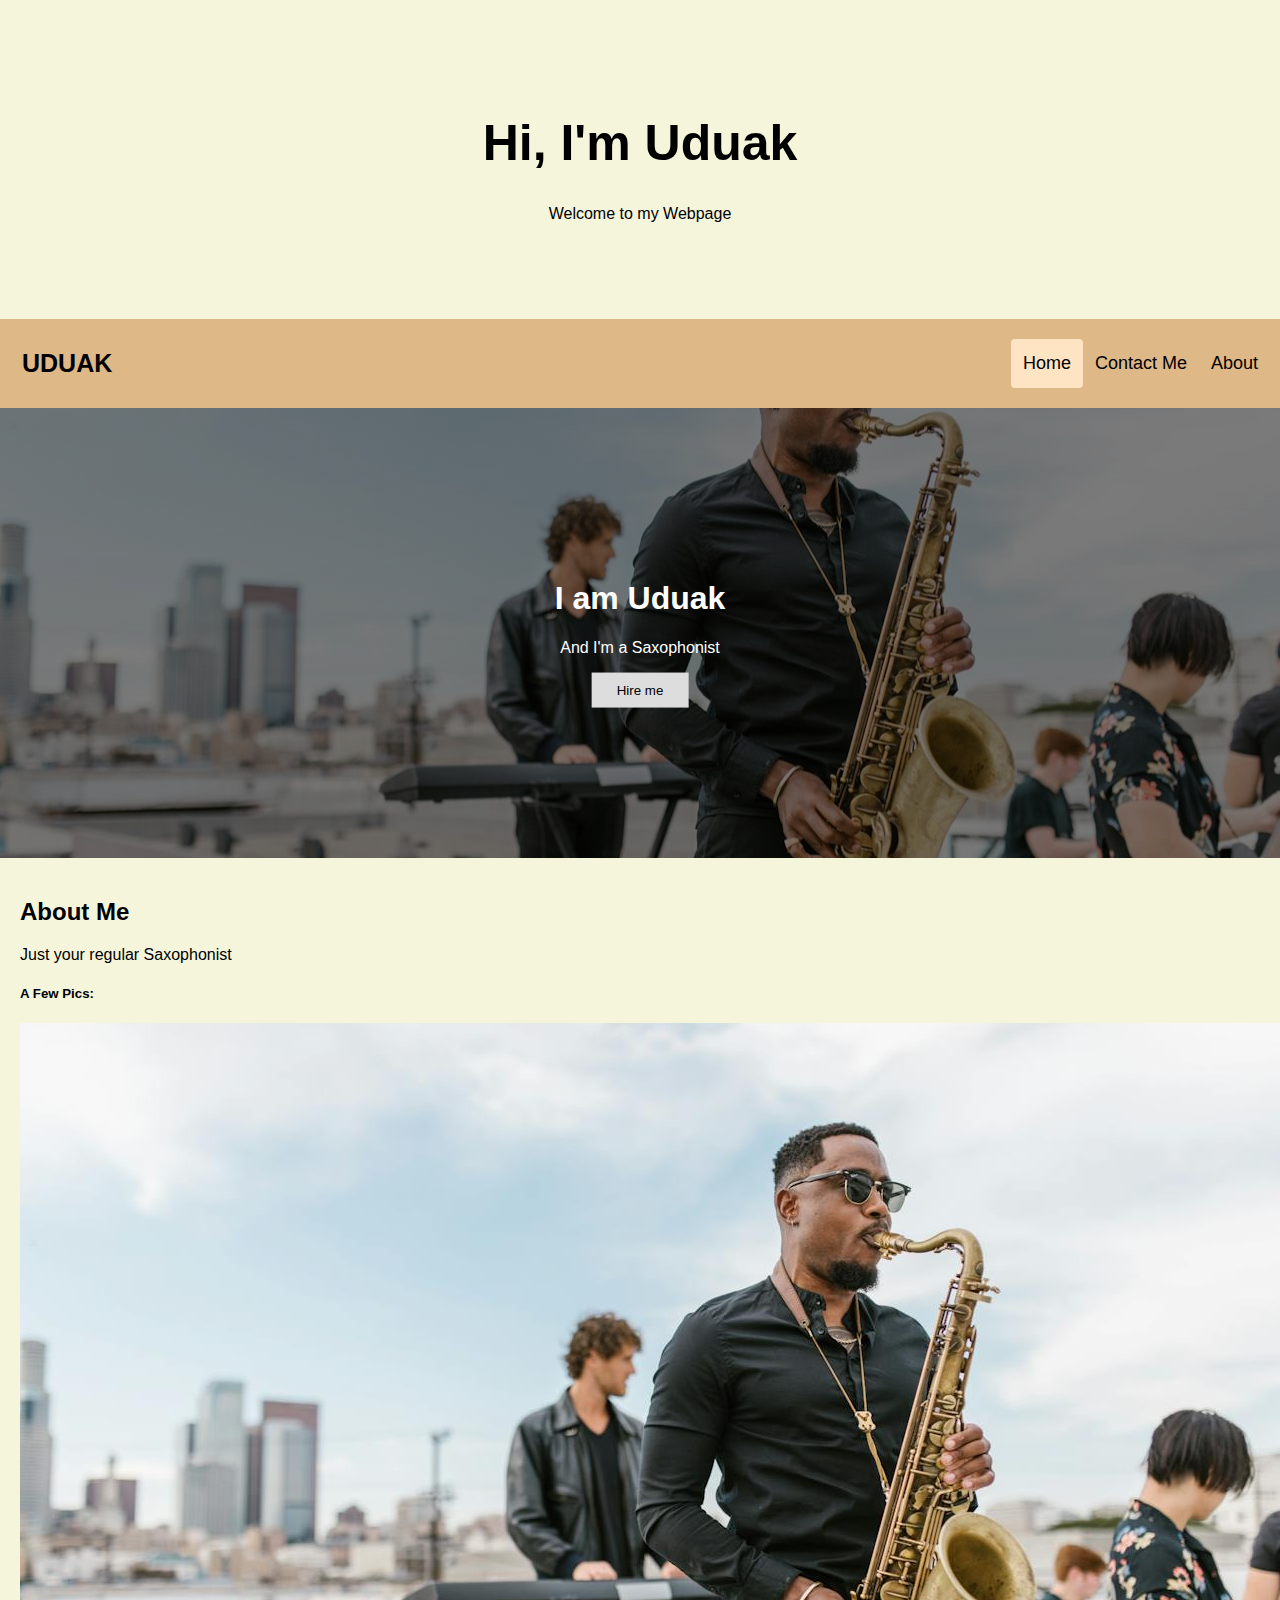
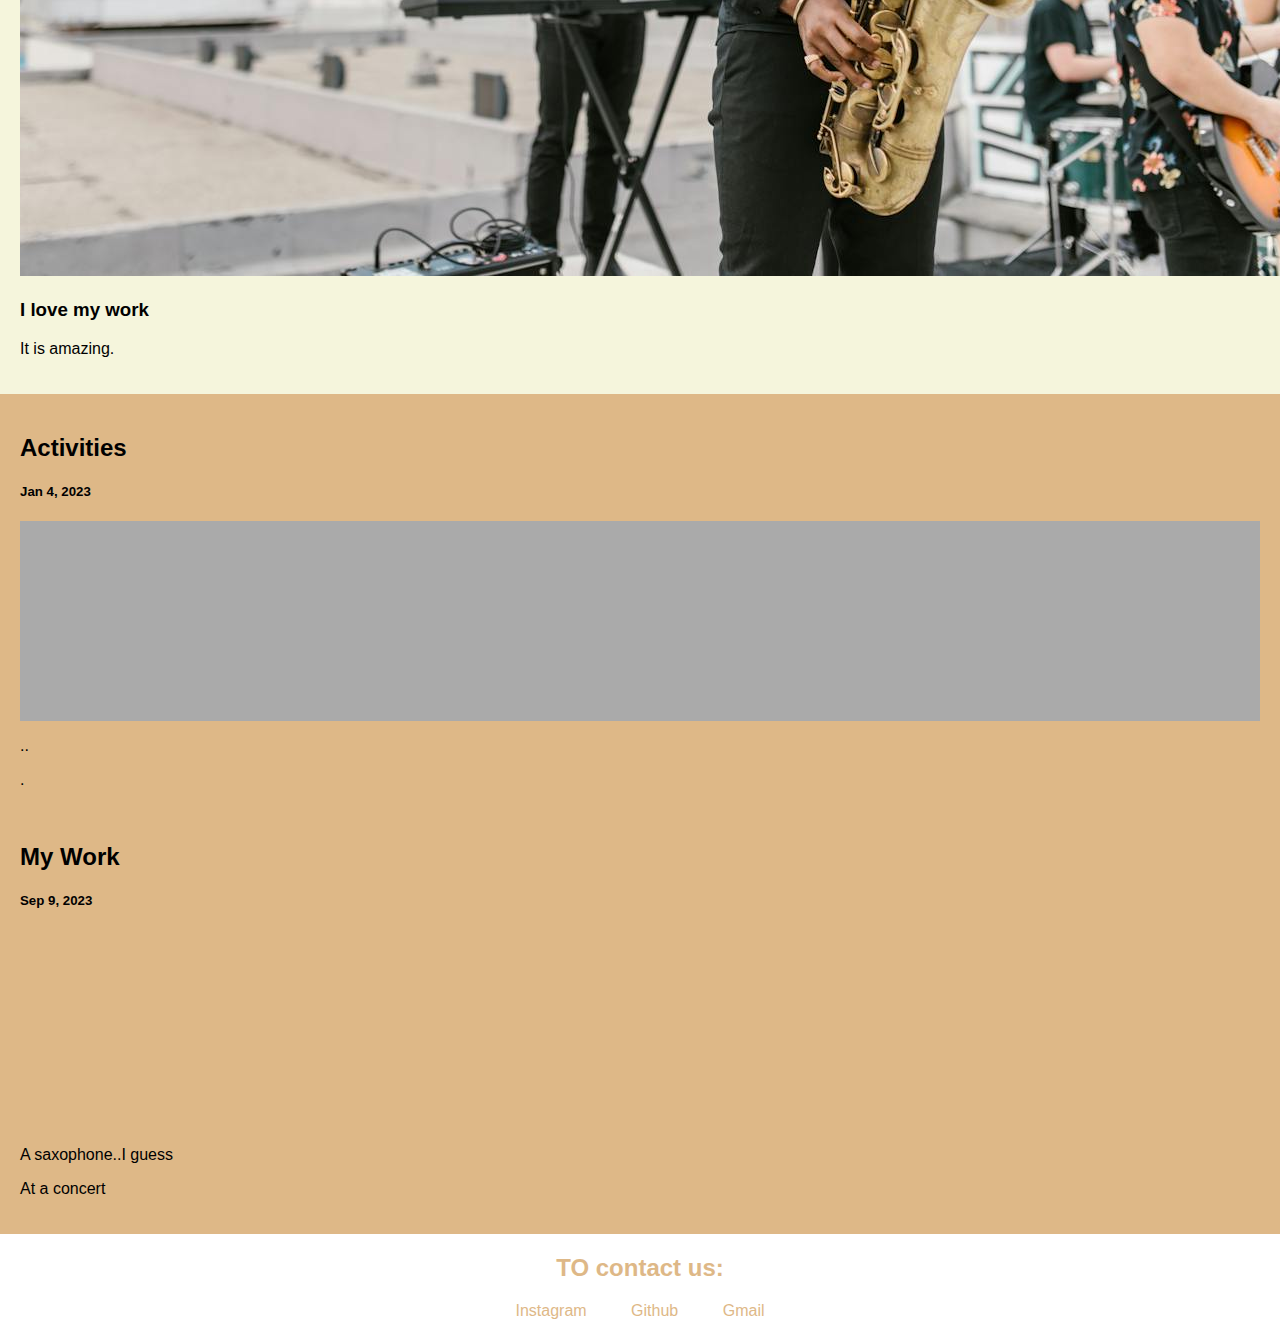
<file: Portfolio_Exam(W0480386)/index.html>
<!--Name:Uduakobong Odudu Okon
Student ID : W0480386
Assignment title: Creating a Simple PortFoilo Webpage-->






<!DOCTYPE html>
<html lang="en">
<head>
    <meta charset="UTF-8">
    <meta name="viewport" content="width=device-width, initial-scale=1.0">
    <title>My Page</title>
    <link rel="stylesheet" href="style.css">
</head>
<body>
    <!--This is my header-->
    <div class="header">
        <h1>Hi, I'm Uduak</h1>
        <p>Welcome to my Webpage</p>
    </div>

    <div class="nav">
        <a href="#default" class="logo">UDUAK</a>
        <div class="header-right">
          <a class="active" href="#home">Home</a>
          <a href="#contact">Contact Me</a>
          <a href="#about">About</a>
        </div>
      </div>

      <div class="hero-image">
        <div class="hero-text">
          <h1>I am Uduak</h1>
          <p>And I'm a Saxophonist</p>
          <button>Hire me</button>
        </div>
      </div>
      
      <div class="row">
        <div class="side">
          <h2>About Me</h2>
          <p>Just your regular Saxophonist</p>
          <h5>A Few Pics:</h5>
          <div class="img" style="height:auto;"><img src="pexels-rdne-stock-project-7502114.jpg" alt=""></div>
          <p></p>
          <h3>I love my work</h3>
          <p>It is amazing.</p>
          
        </div>
        <div class="main">
          <h2>Activities</h2>
          <h5> Jan 4, 2023</h5>
          <div class="fakeimg" style="height:200px;"></div>
          <p>..</p>
          <p> .</p>
          <br>
          <h2>My Work</h2>
          <h5> Sep 9, 2023</h5>
          <div class="img" style="height:200px;"></div>
          <p>A saxophone..I guess</p>
          <p>At a concert</p>
        </div>
      </div>

      <div class="footer">
        <h2>TO contact us:</h2>
        <a href="#">Instagram</a>
        <a href="https://github.com/Ud-Repo/w0480386-WEBD">Github</a>
        <a href="#">Gmail</a>
      </div>
</body>
</html>
</file>
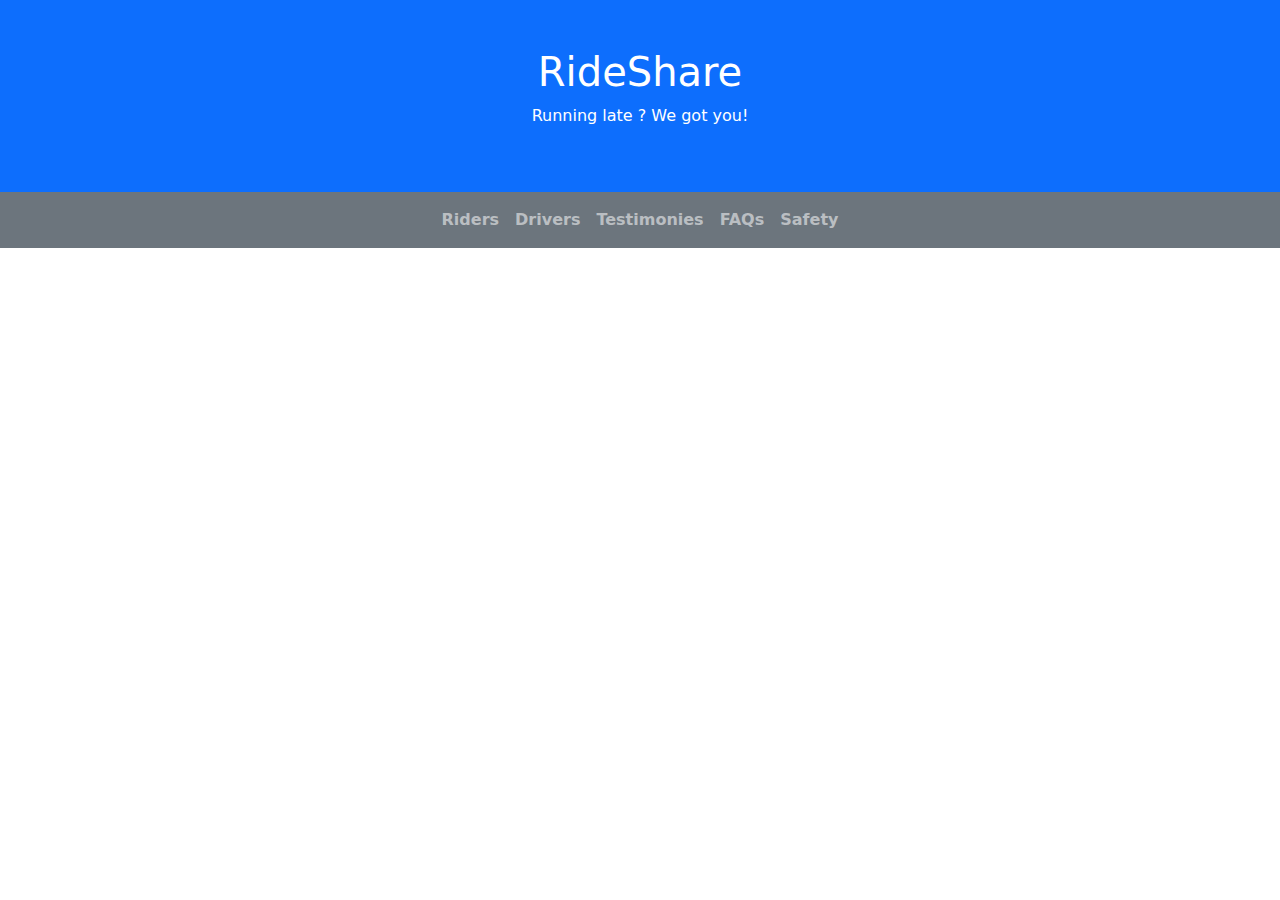
<file: Rideshare.html>
<!DOCTYPE html>
<html lang="en">

<head>
    <title>RideShare</title>
    <meta charset="utf-8">
    <meta name="viewport" content="width=device-width, initial-scale=1">
    <link href="https://cdn.jsdelivr.net/npm/bootstrap@5.3.2/dist/css/bootstrap.min.css" rel="stylesheet">
    <script src="https://cdn.jsdelivr.net/npm/bootstrap@5.3.2/dist/js/bootstrap.bundle.min.js"></script>
    <style>
        .fakeimg {
            height: 200px;
            background: #aaa;
        }
    </style>
</head>

<body>
<header>
    <!--<div class="container-fluid  bg-primary text-white text-center">
        <div class="p-5 bg-primary text-white text-start">
            <p class="text-end fw-bold">Powered by Strait Area Campus</p>
            <h1 class="fst-italic fw-bold">RideShare by NSCC</h1>
        </div>
    </div>-->
    <div class="container-fluid p-5 bg-primary text-white text-center">
        <h1>RideShare</h1>
        <p class= "justify-content-end">Running late ? We got you!</p> 
      </div>    
</header>
    <nav class="navbar navbar-expand-sm bg-secondary navbar-dark ">
        <div class="container-fluid justify-content-center ">
            <ul class="navbar-nav fw-bold ">
                <li class="nav-item">
                    <a class="nav-link " href="#">Riders</a>
                </li>
                <li class="nav-item">
                    <a class="nav-link" href="#">Drivers</a>
                </li>
                <li class="nav-item">
                    <a class="nav-link" href="#">Testimonies</a>
                </li>
                <li class="nav-item">
                    <a class="nav-link" href="#">FAQs</a>
                <li class="nav-item">
                    <a class="nav-link" href="#">Safety</a>
                </li>
                </li>
            </ul>
        </div>
    </nav>
</file>
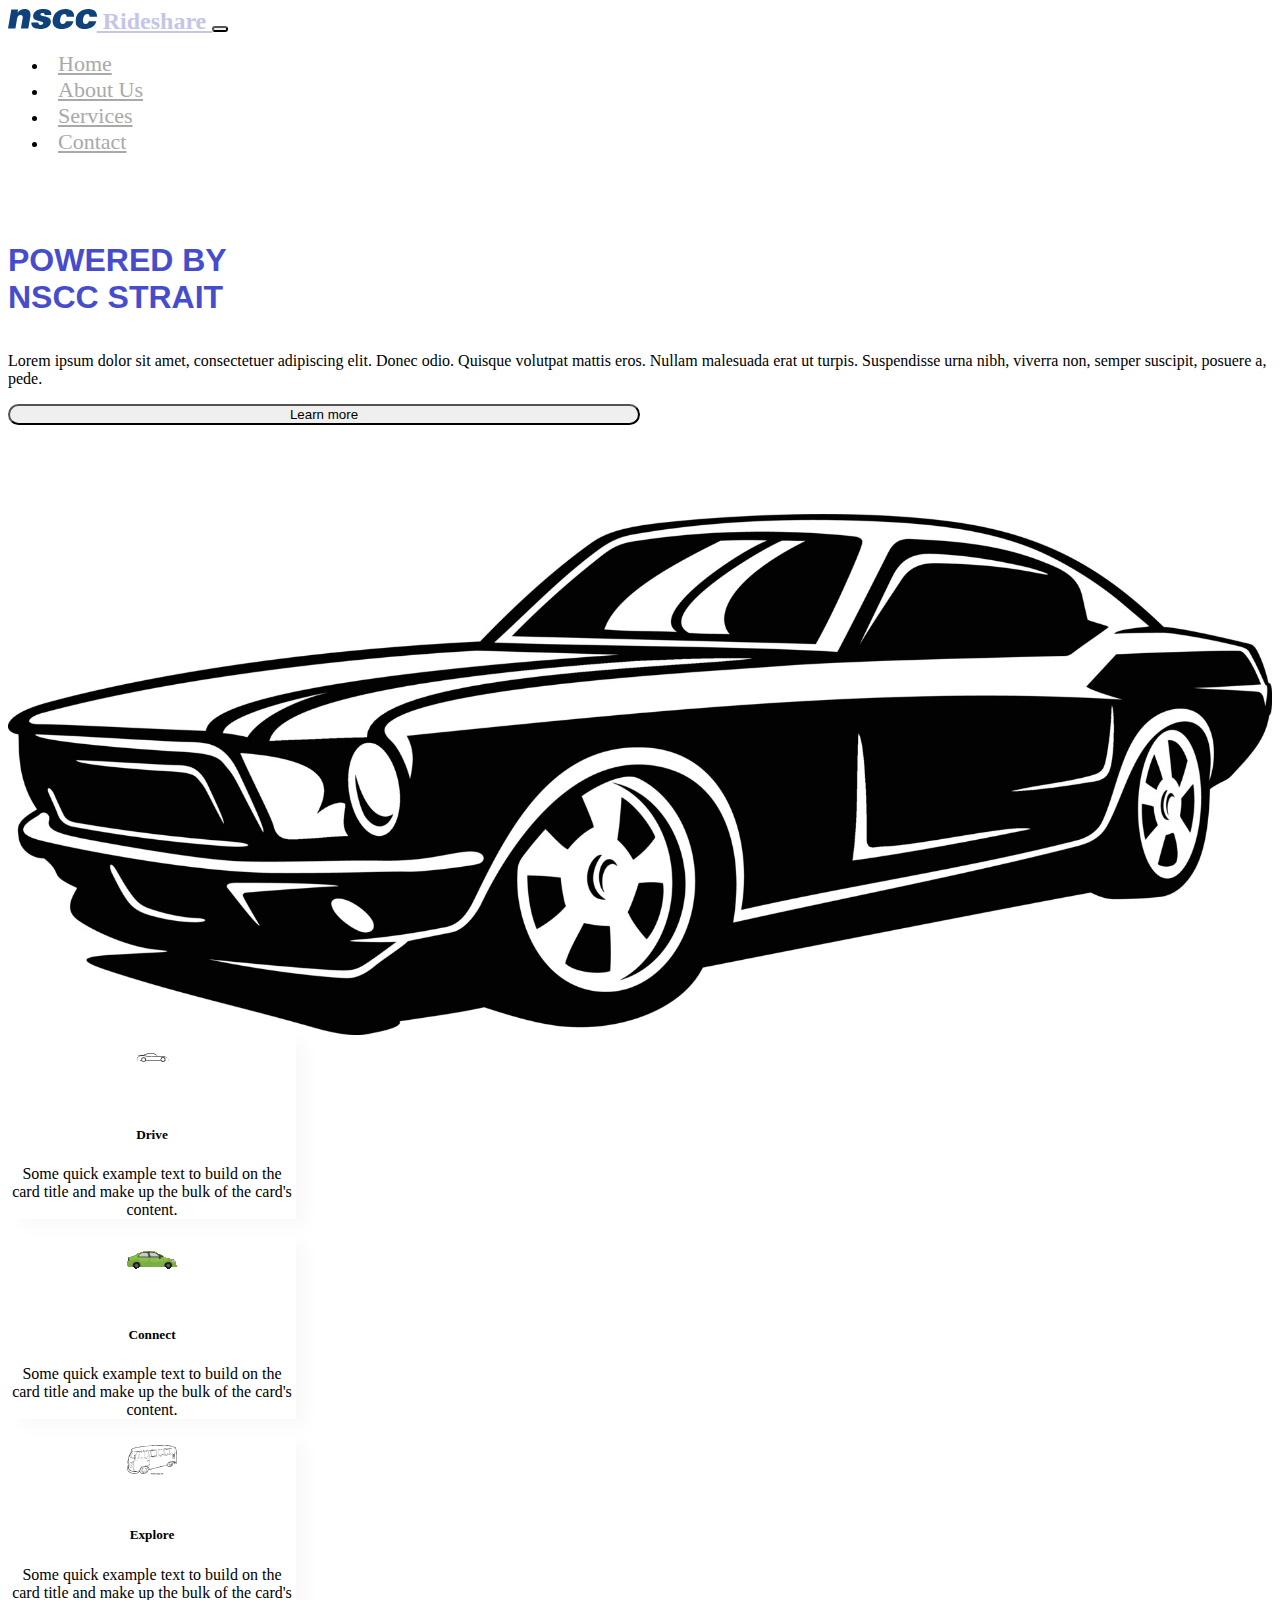
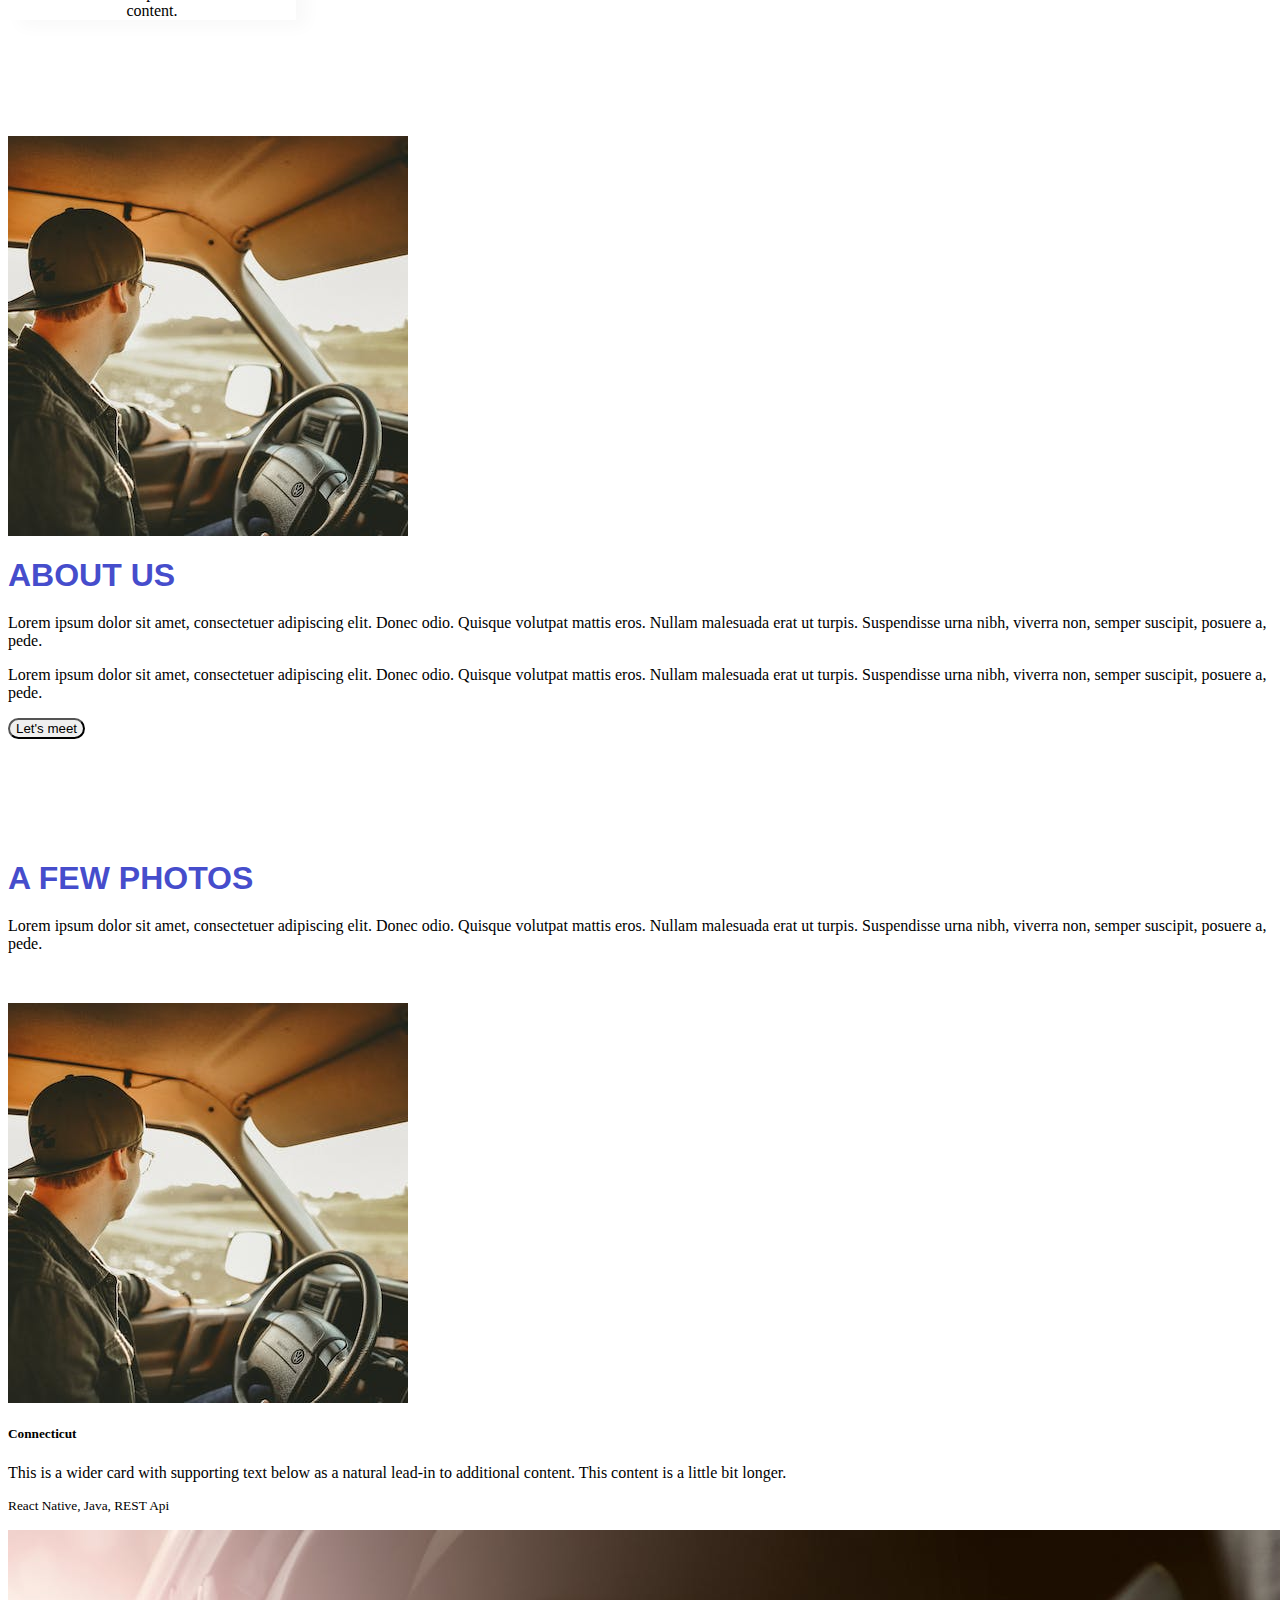
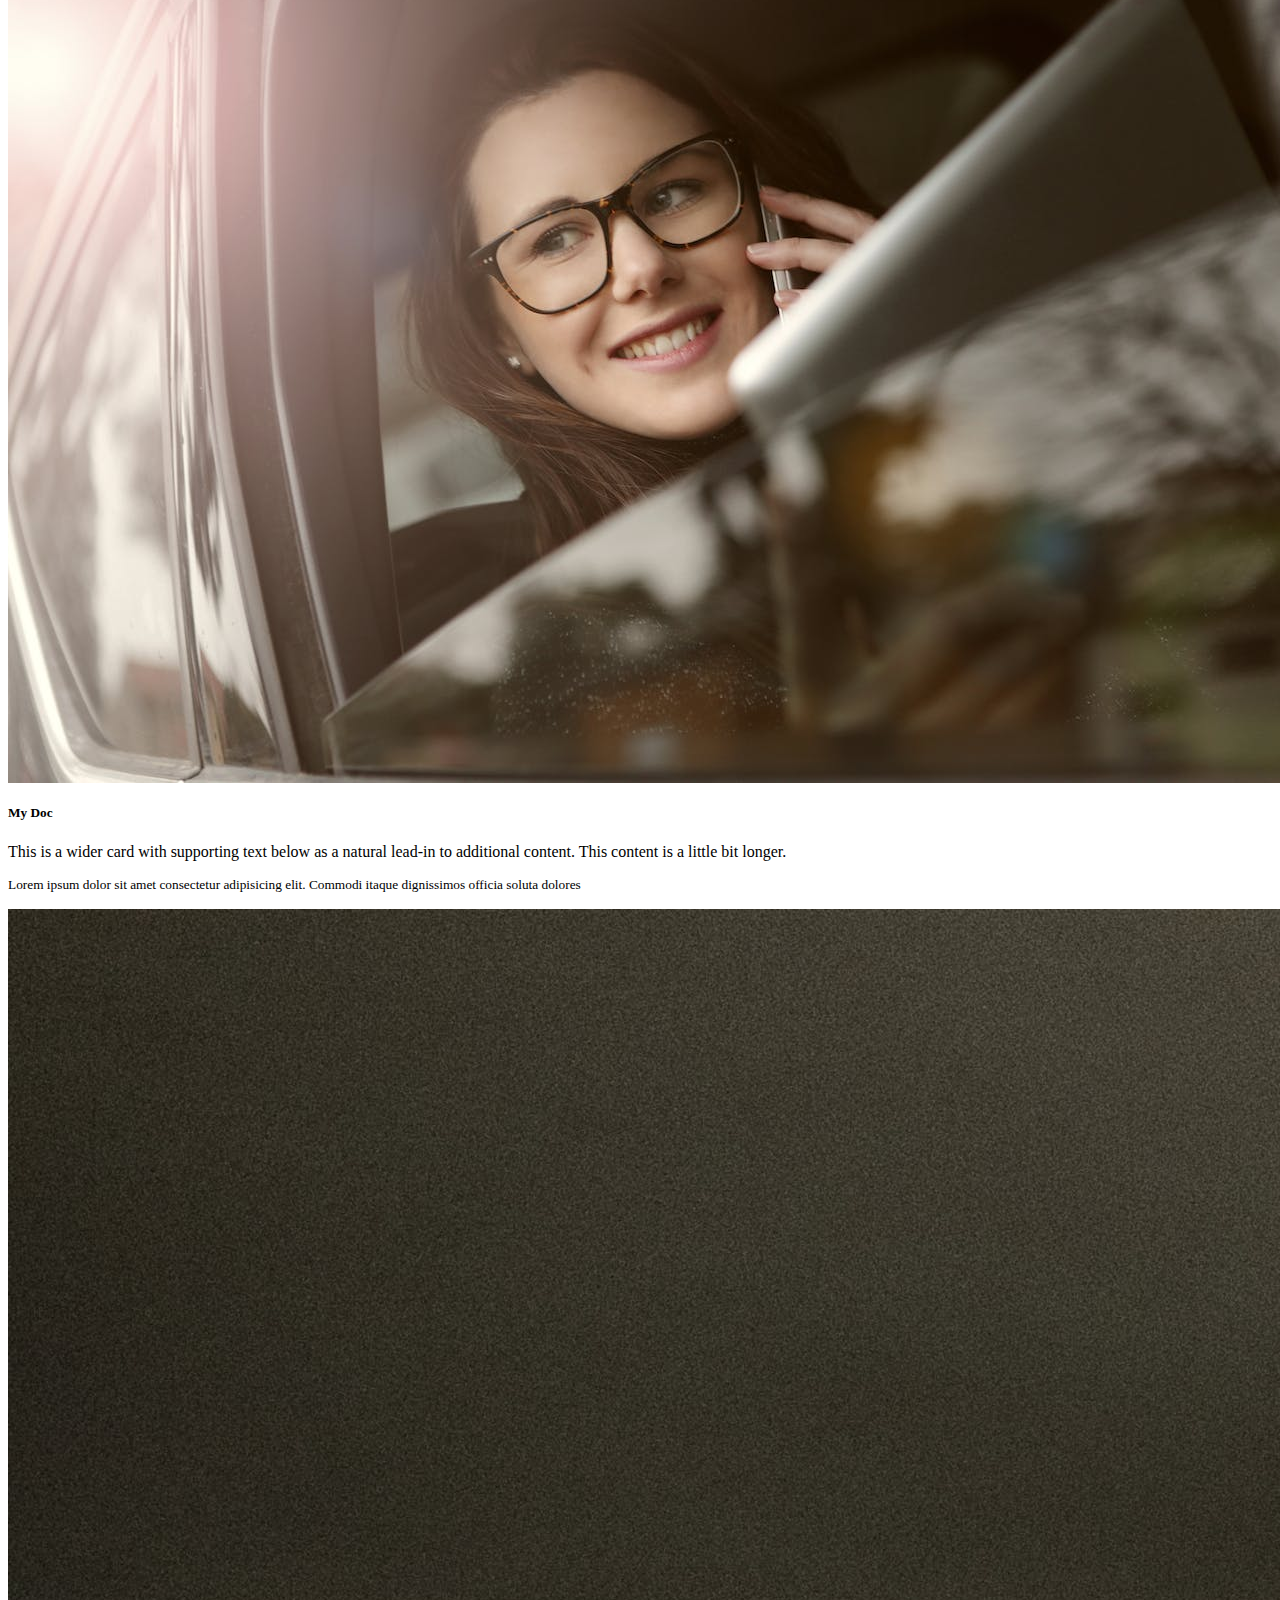
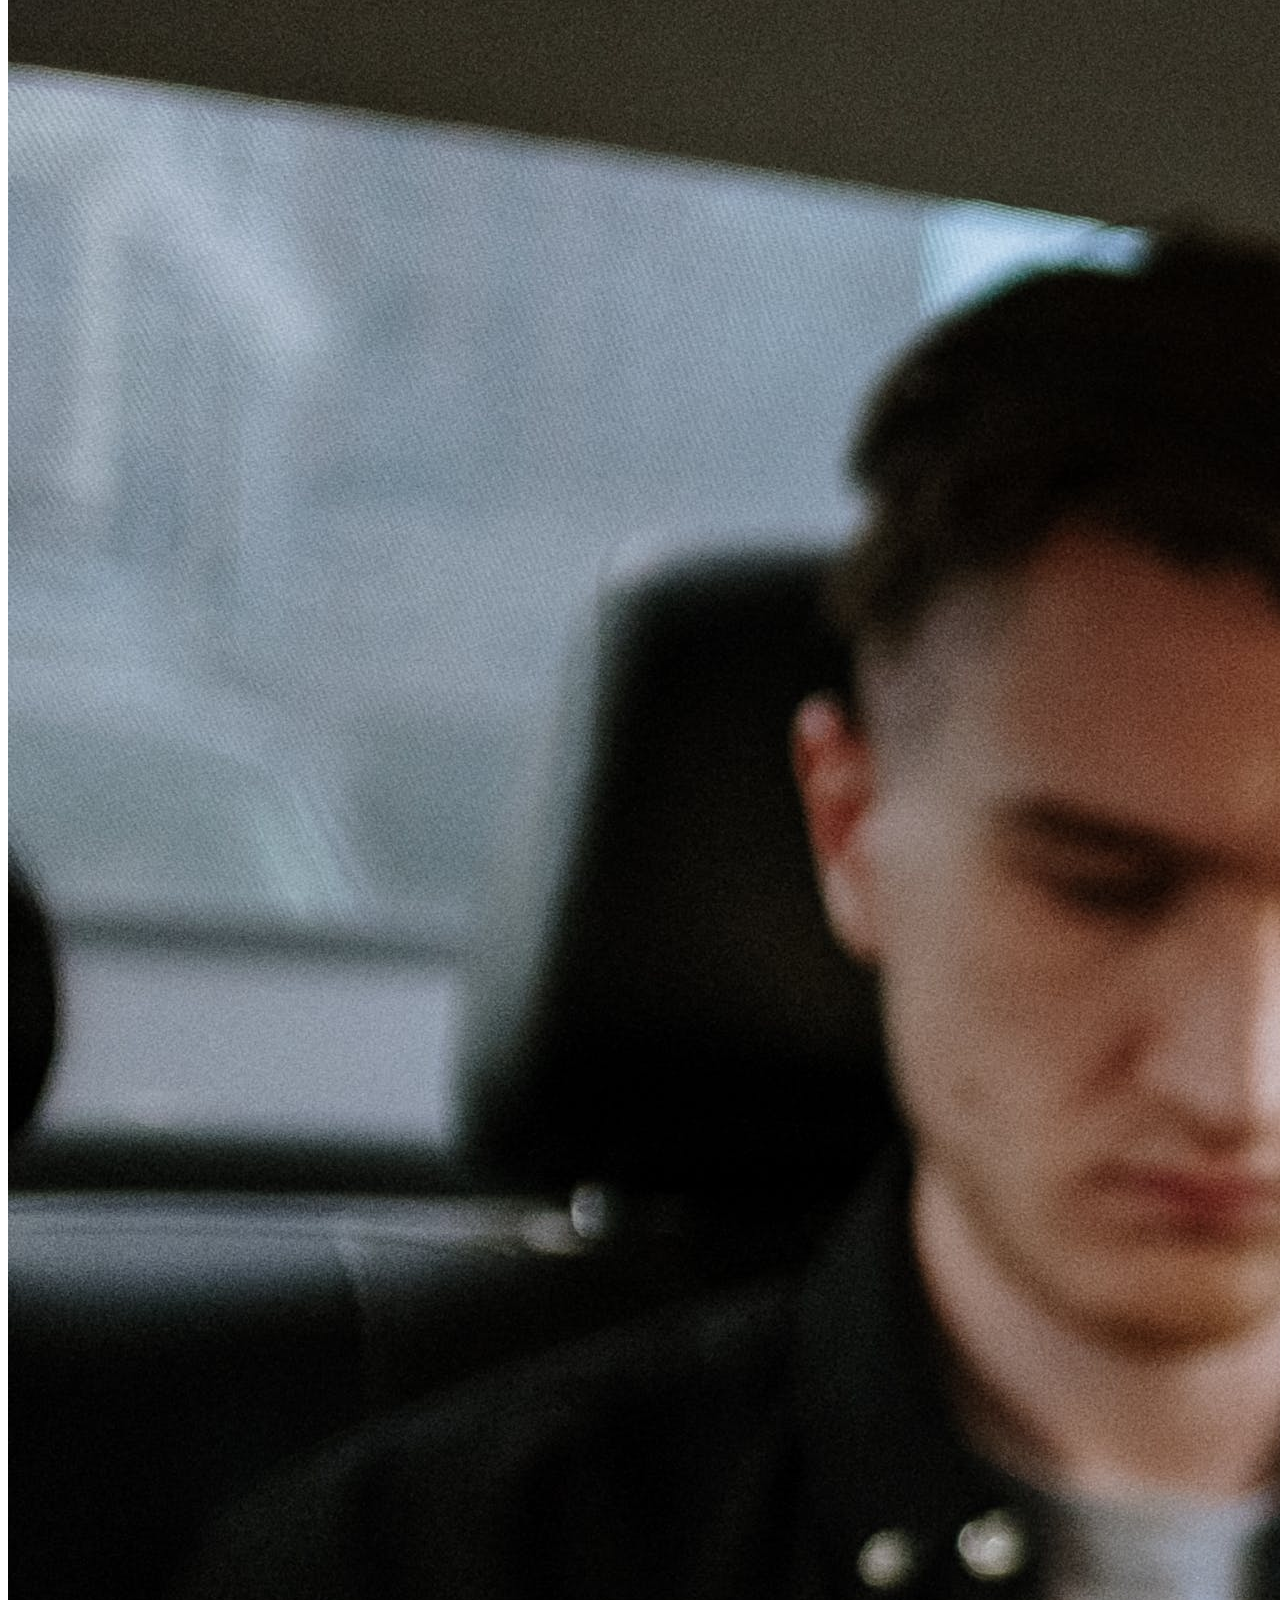
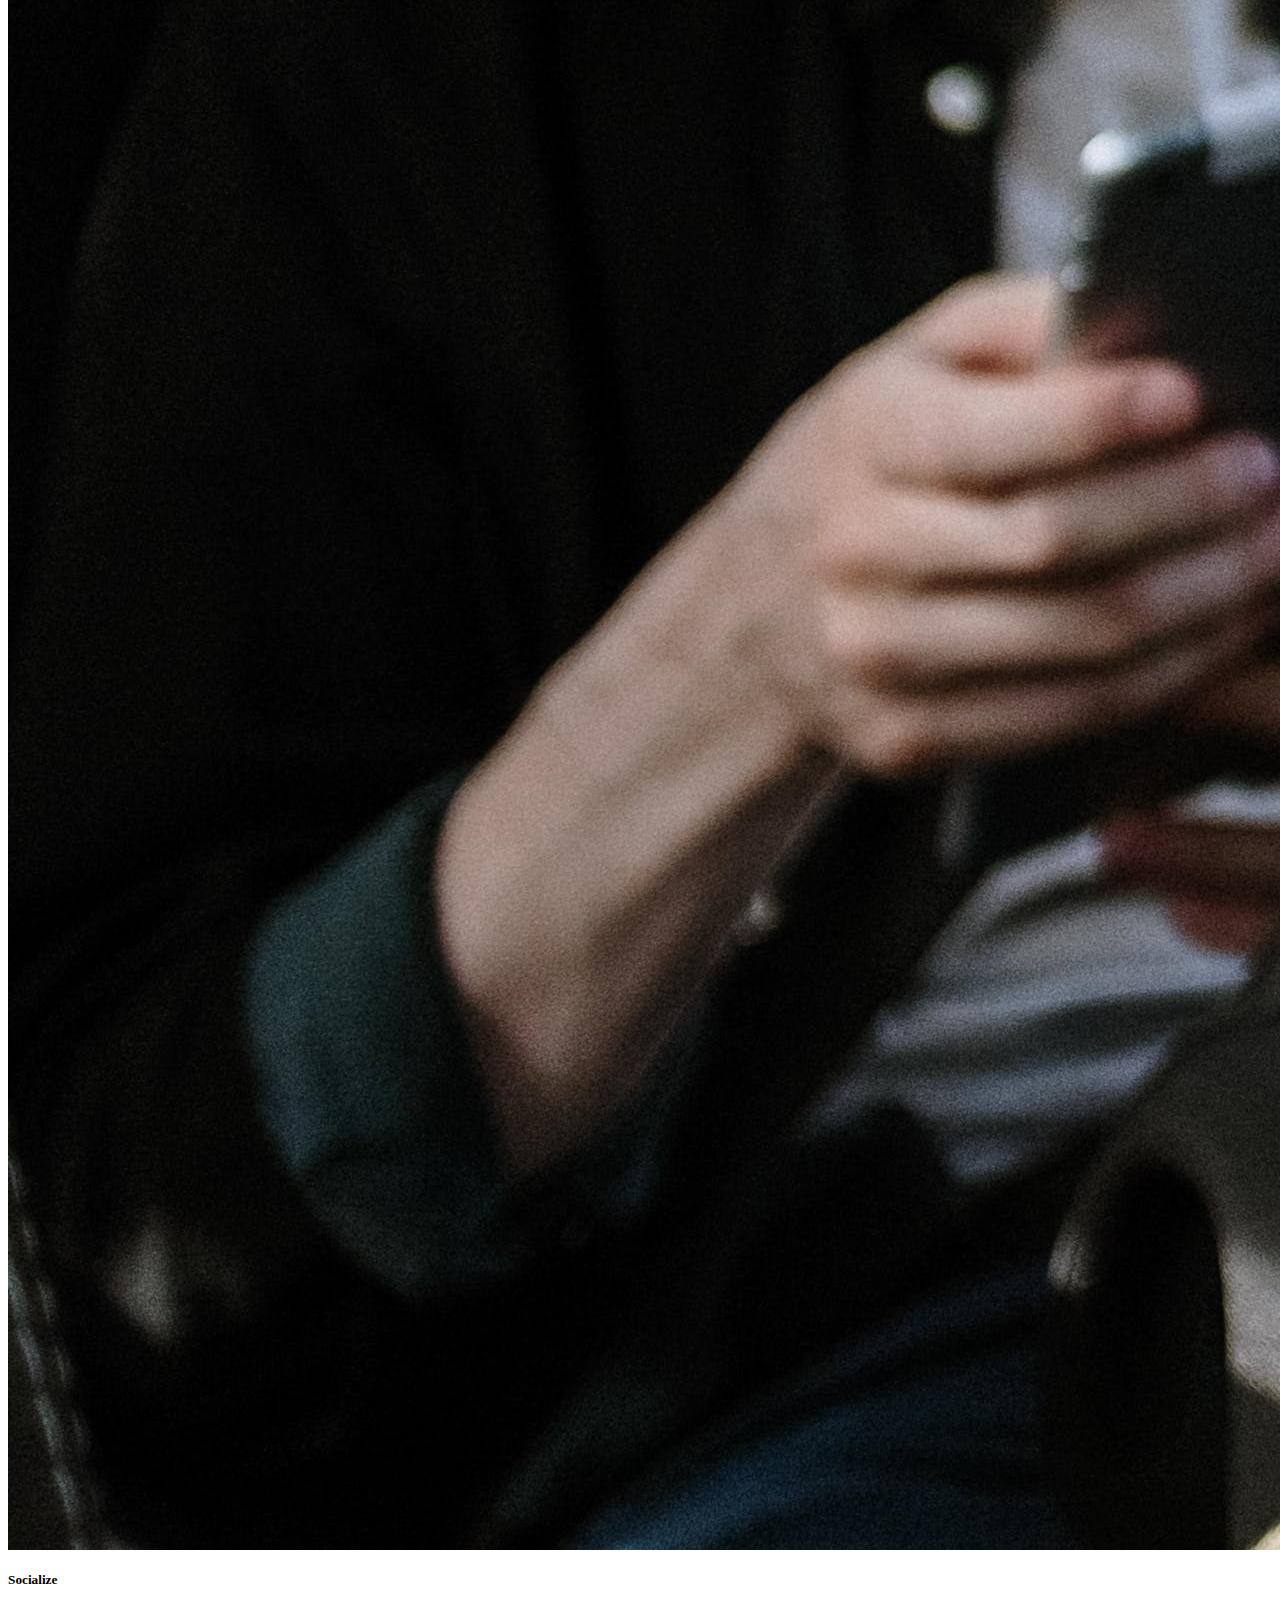
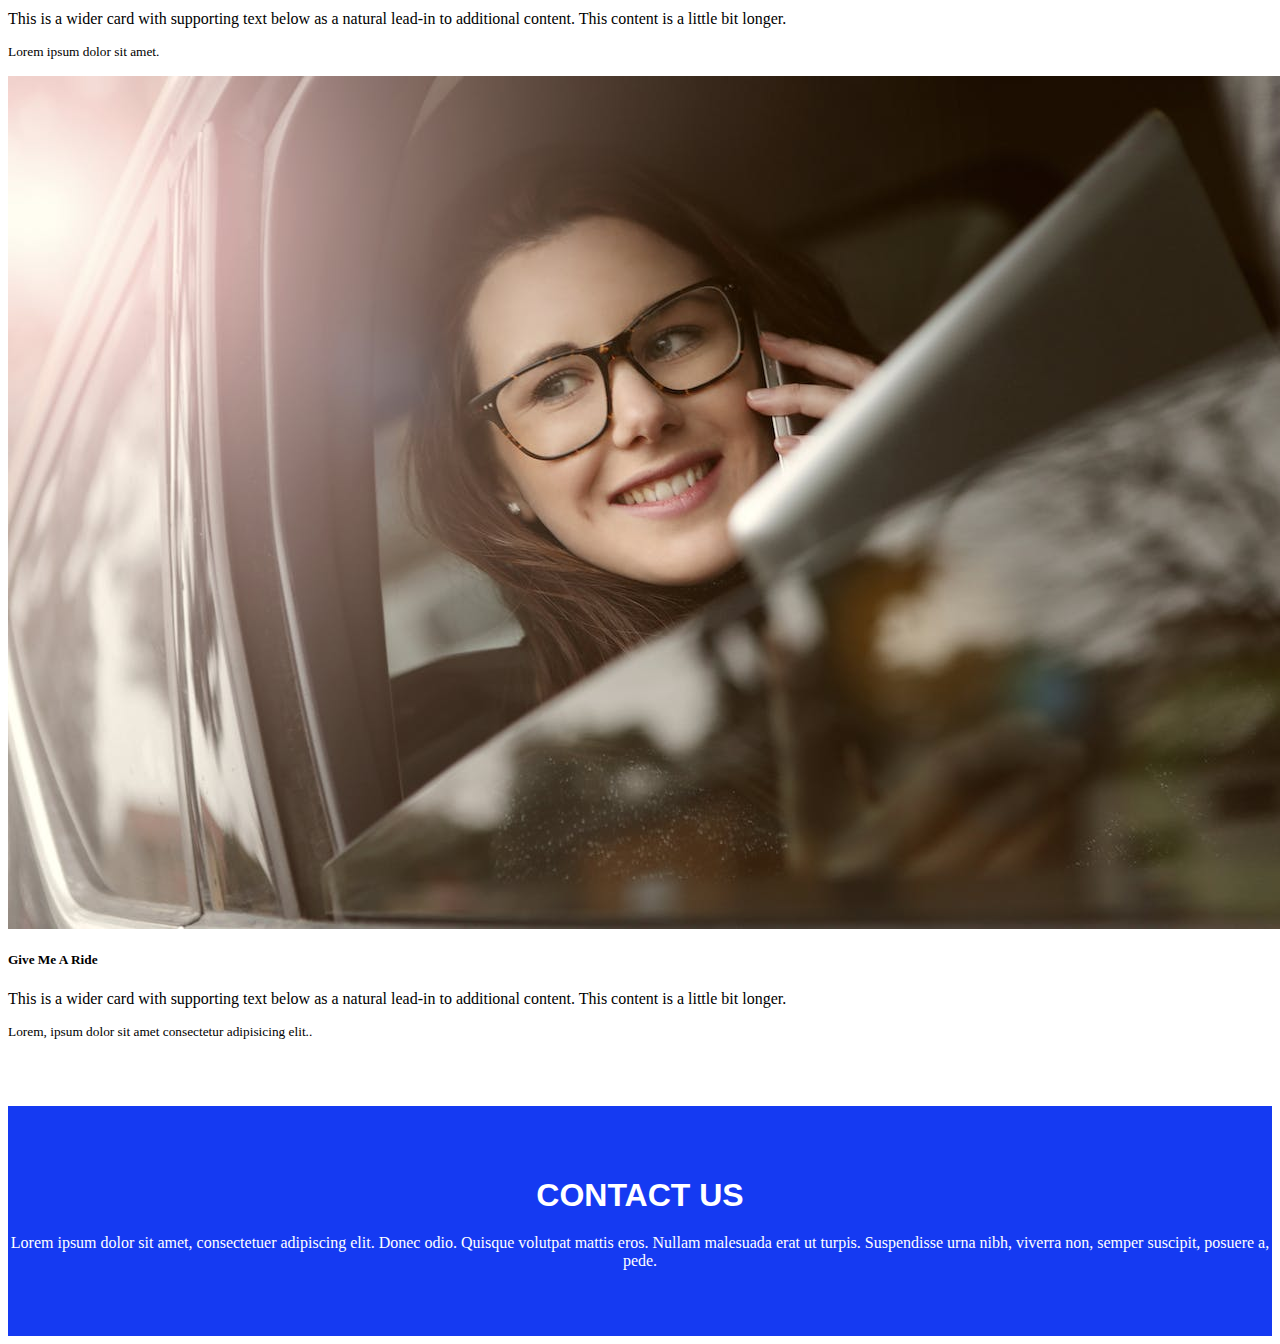
<file: New folder/Rideshare.html>
<!DOCTYPE>
<html>
  <head>
    <title>Rideshare</title>
    <!-- CSS only -->
    <link rel="stylesheet" href="https://stackpath.bootstrapcdn.com/bootstrap/5.0.0-alpha1/css/bootstrap.min.css" integrity="sha384-r4NyP46KrjDleawBgD5tp8Y7UzmLA05oM1iAEQ17CSuDqnUK2+k9luXQOfXJCJ4I" crossorigin="anonymous">
    <link rel="stylesheet" href="./Ride.css">
    <!-- JavaScript and dependencies -->
    <script src="https://cdn.jsdelivr.net/npm/popper.js@1.16.0/dist/umd/popper.min.js" integrity="sha384-Q6E9RHvbIyZFJoft+2mJbHaEWldlvI9IOYy5n3zV9zzTtmI3UksdQRVvoxMfooAo" crossorigin="anonymous"></script>
    <script src="https://stackpath.bootstrapcdn.com/bootstrap/5.0.0-alpha1/js/bootstrap.min.js" integrity="sha384-oesi62hOLfzrys4LxRF63OJCXdXDipiYWBnvTl9Y9/TRlw5xlKIEHpNyvvDShgf/" crossorigin="anonymous"></script>
  </head>
  <body>
    <!-- Navbar -->
<nav class="py-3 navbar navbar-expand-lg fixed-top auto-hiding-navbar  ">
    <div class="container">
      <a class="navbar-brand" href="#">
        <img class="logo" src="nova-scotia-community-college-logos-idEYg23TvS.svg" /> Rideshare
      </a>
      <button class="navbar-toggler" type="button" data-toggle="collapse" data-target="#navbarSupportedContent" aria-controls="navbarSupportedContent" aria-expanded="false" aria-label="Toggle navigation">
        <span class="navbar-toggler-icon"></span>
      </button>
      <div class="collapse navbar-collapse" id="navbarSupportedContent">
        <ul class="navbar-nav ml-auto">
          <li class="nav-item">
            <a class="nav-link active" aria-current="page" href="#">Home</a>
          </li>
          <li class="nav-item">
            <a class="nav-link" href="#">About Us</a>
          </li>
          <li class="nav-item">
            <a class="nav-link" href="#">Services</a>
          </li>
          <li class="nav-item">
            <a class="nav-link" href="#">Contact</a>
          </li>
        </ul>
      </div>
    </div>
  </nav>
  <!-- End Navbar -->

  <!-- Hero section -->
<section id="hero">
    <div class="container">
      <div class="row">
        <div class="col">
          <h1>Powered by<br>NSCC Strait</h1>
          <p>Lorem ipsum dolor sit amet, consectetuer adipiscing elit. Donec odio. Quisque volutpat mattis eros. Nullam malesuada erat ut turpis. Suspendisse urna nibh, viverra non, semper suscipit, posuere a, pede.</p>
          <button type="button" class="btn btn-primary btn-large">Learn more</button>
        </div>
        <div class="col img-col">
          <img src="Images/vecteezy_vintage-american-old-style-muscle-car-isolated-on-white_11542883.jpg" class="img-fluid" alt="Software Development">
        </div>
      </div>
      <div class="row cards">
  
        <div class="col-md-4 d-flex justify-content-center">
          <div class="card" style="width: 18rem;">
            <div class="card-body">
              <img src="Images/carsymbol3.svg" class="icon" alt="Service One"/>
              <h5 class="card-title">Drive</h5>
              <p class="card-text">Some quick example text to build on the card title and make up the bulk of the card's content.</p>
            </div>
          </div>
        </div>
  
        <div class="col-md-4 d-flex justify-content-center">
          <div class="card" style="width: 18rem;">
            <div class="card-body">
              <img src="Images/GreenRoughCar.svg" class="icon" alt="Service Two"/>
              <h5 class="card-title">Connect</h5>
              <p class="card-text">Some quick example text to build on the card title and make up the bulk of the card's content.</p>
            </div>
          </div>
        </div>
  
        <div class="col-md-4 d-flex justify-content-center">
          <div class="card" style="width: 18rem;">
            <div class="card-body">
              <img src="Images/1296922.svg" class="icon" alt="Service Three"/>
              <h5 class="card-title">Explore</h5>
              <p class="card-text">Some quick example text to build on the card title and make up the bulk of the card's content.</p>
            </div>
          </div>
        </div>
  
      </div>
    </div>
  </section>
  <!-- End Hero section -->

  <!-- About us section -->
<section id="about-us">
    <div class="container">
      <div class="row align-items-center">
        <div class="col">
          <img src="Images/pexels-tobi-620332.jpg" class="img-fluid rounded-circle" alt="About Us">
        </div>
        <div class="col text-col">
          <h1>About Us</h1>
          <p>Lorem ipsum dolor sit amet, consectetuer adipiscing elit. Donec odio. Quisque volutpat mattis eros. Nullam malesuada erat ut turpis. Suspendisse urna nibh, viverra non, semper suscipit, posuere a, pede.</p>
          <p>Lorem ipsum dolor sit amet, consectetuer adipiscing elit. Donec odio. Quisque volutpat mattis eros. Nullam malesuada erat ut turpis. Suspendisse urna nibh, viverra non, semper suscipit, posuere a, pede.</p>
          <button type="button" class="btn btn-primary btn-large">Let's meet</button>
        </div>
      </div>
    </div>
  </section>
  <!-- End About us section -->

  <!--  section -->
<section id="projects">
    <div class="container">
      <div class="row align-items-center projects">
        <div class="col">
          <h1>A few Photos</h1>
          <p>Lorem ipsum dolor sit amet, consectetuer adipiscing elit. Donec odio. Quisque volutpat mattis eros. Nullam malesuada erat ut turpis. Suspendisse urna nibh, viverra non, semper suscipit, posuere a, pede.</p>
        </div>
      </div>
    
      <div class="row align-items-center">
        <div class="col">
          <div class="card mb-3">
            <img src="Images/pexels-tobi-620332.jpg" class="card-img-top" alt="...">
            <div class="card-body">
              <h5 class="card-title">Connecticut</h5>
              <p class="card-text">This is a wider card with supporting text below as a natural lead-in to additional content. This content is a little bit longer.</p>
              <p class="card-text"><small class="text-muted">React Native, Java, REST Api</small></p>
            </div>
          </div>
        </div>
    
        <div class="col">
          <div class="card mb-3">
            <img src="Images/pexels-andrea-piacquadio-3783084.jpg" class="card-img-top" alt="...">
            <div class="card-body">
              <h5 class="card-title">My Doc</h5>
              <p class="card-text">This is a wider card with supporting text below as a natural lead-in to additional content. This content is a little bit longer.</p>
              <p class="card-text"><small class="text-muted">Lorem ipsum dolor sit amet consectetur adipisicing elit. Commodi itaque dignissimos officia soluta dolores </small></p>
            </div>
          </div>
        </div>
      </div>
    
      <div class="row align-items-center">
        <div class="col">
          <div class="card mb-3">
            <img src="Images/pexels-tobey-620332.jpg" class="card-img-top" alt="...">
            <div class="card-body">
              <h5 class="card-title">Socialize</h5>
              <p class="card-text">This is a wider card with supporting text below as a natural lead-in to additional content. This content is a little bit longer.</p>
              <p class="card-text"><small class="text-muted">Lorem ipsum dolor sit amet.</small></p>
            </div>
          </div>
        </div>
        <div class="col">
          <div class="card mb-3">
            <img src="Images/pexels-andrea-piacquadio-3783084.jpg" class="card-img-top" alt="...">
            <div class="card-body">
              <h5 class="card-title">Give Me A Ride</h5>
              <p class="card-text">This is a wider card with supporting text below as a natural lead-in to additional content. This content is a little bit longer.</p>
              <p class="card-text"><small class="text-muted">Lorem, ipsum dolor sit amet consectetur adipisicing elit..</small></p>
            </div>
          </div>
        </div>
    
      </div>
    </div>
    </section>
    <!-- End  section -->

    <!-- Contact section -->
<section id="contact">
    <div class="container">
      <div class="row align-items-center">
        <div class="col">
          <h1>Contact US</h1>
          <p>Lorem ipsum dolor sit amet, consectetuer adipiscing elit. Donec odio. Quisque volutpat mattis eros. Nullam malesuada erat ut turpis. Suspendisse urna nibh, viverra non, semper suscipit, posuere a, pede.</p>
        </div>
      </div>
    </div>
  </section>
  <!-- End Contact section -->
  </body>
</html>
</file>
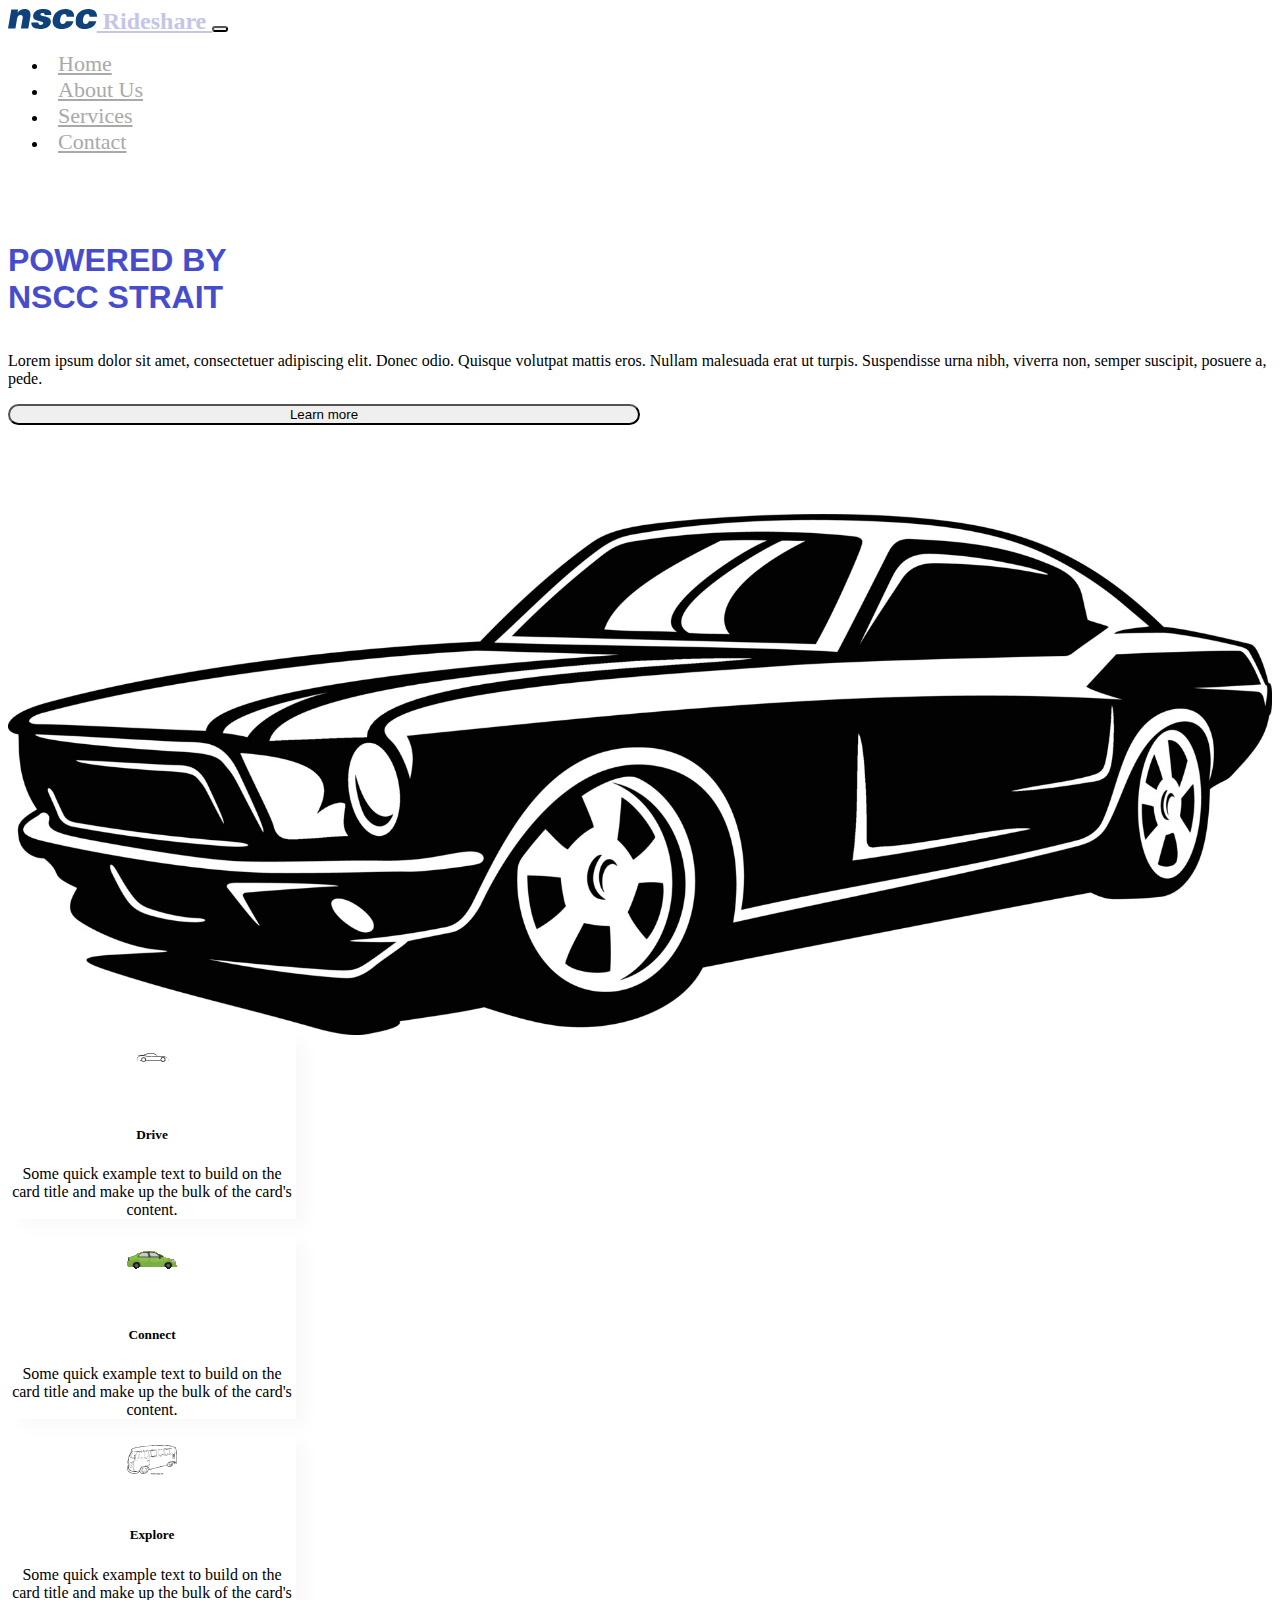
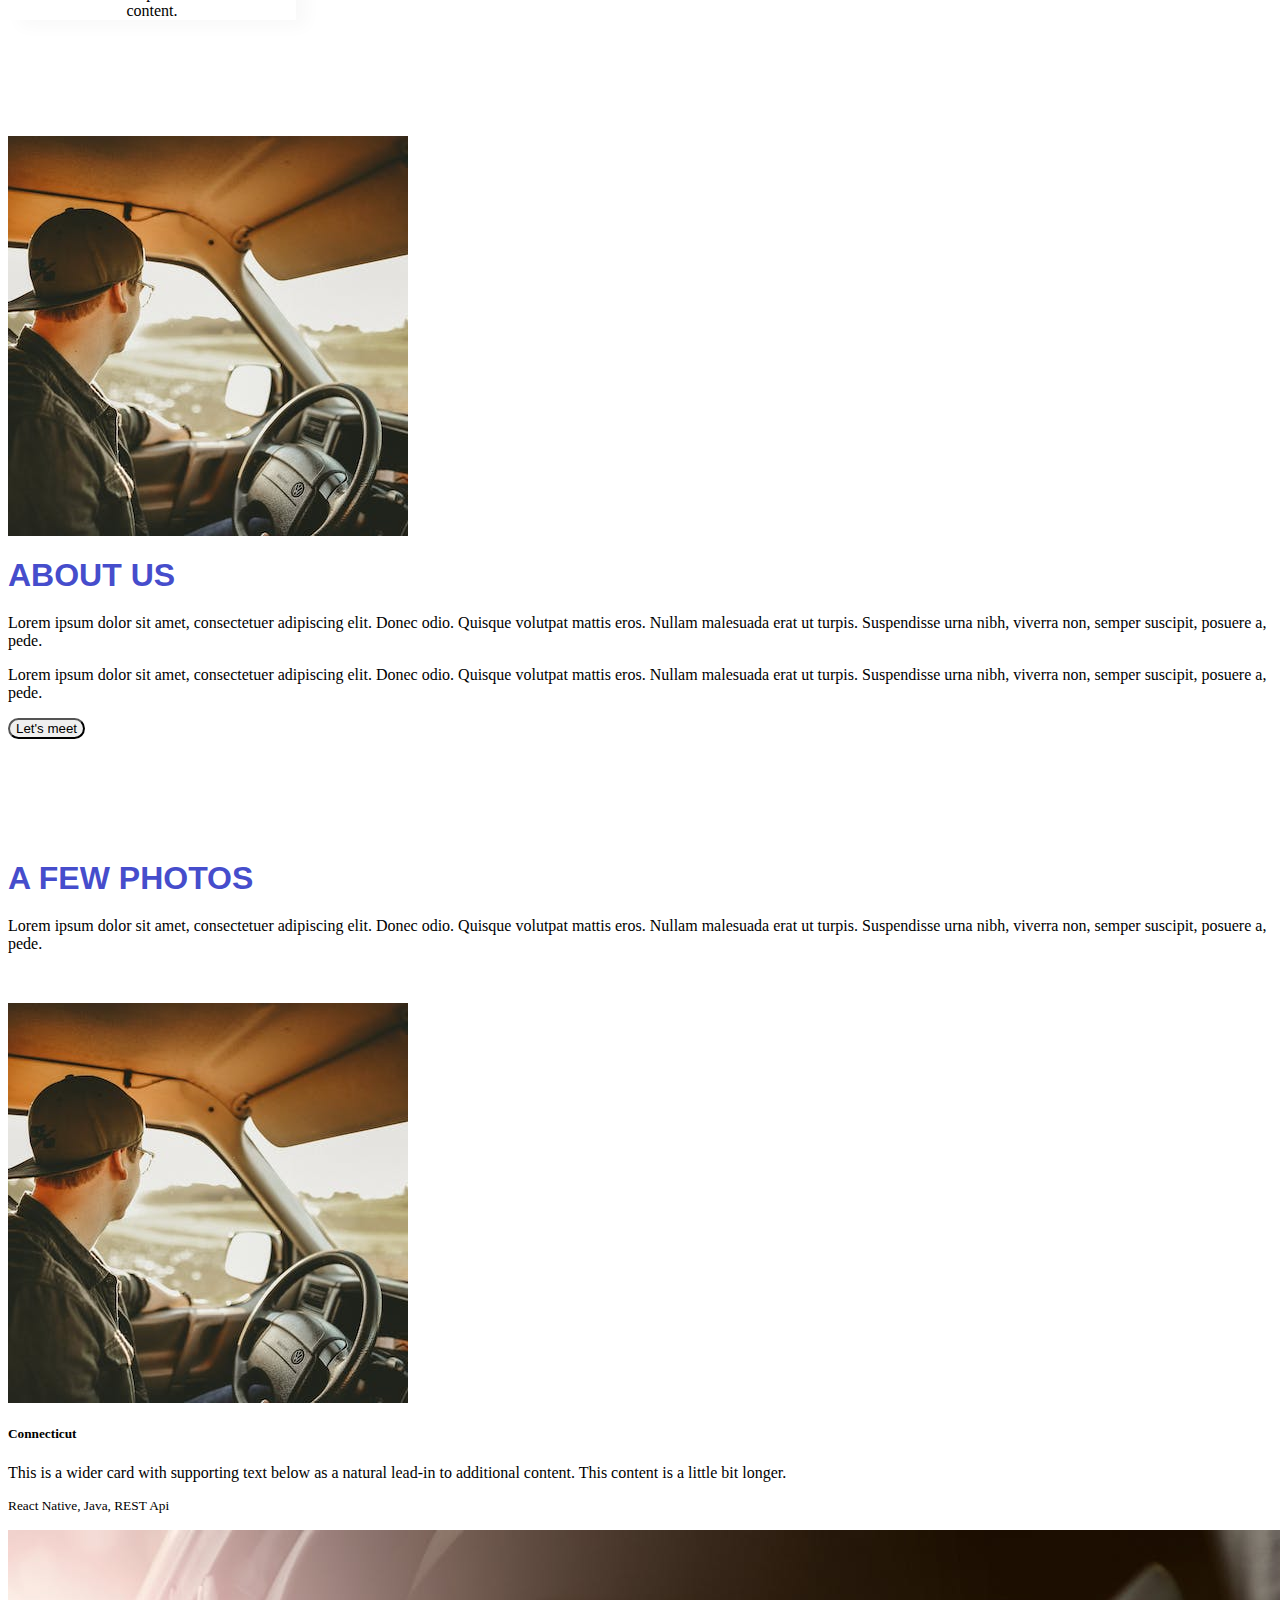
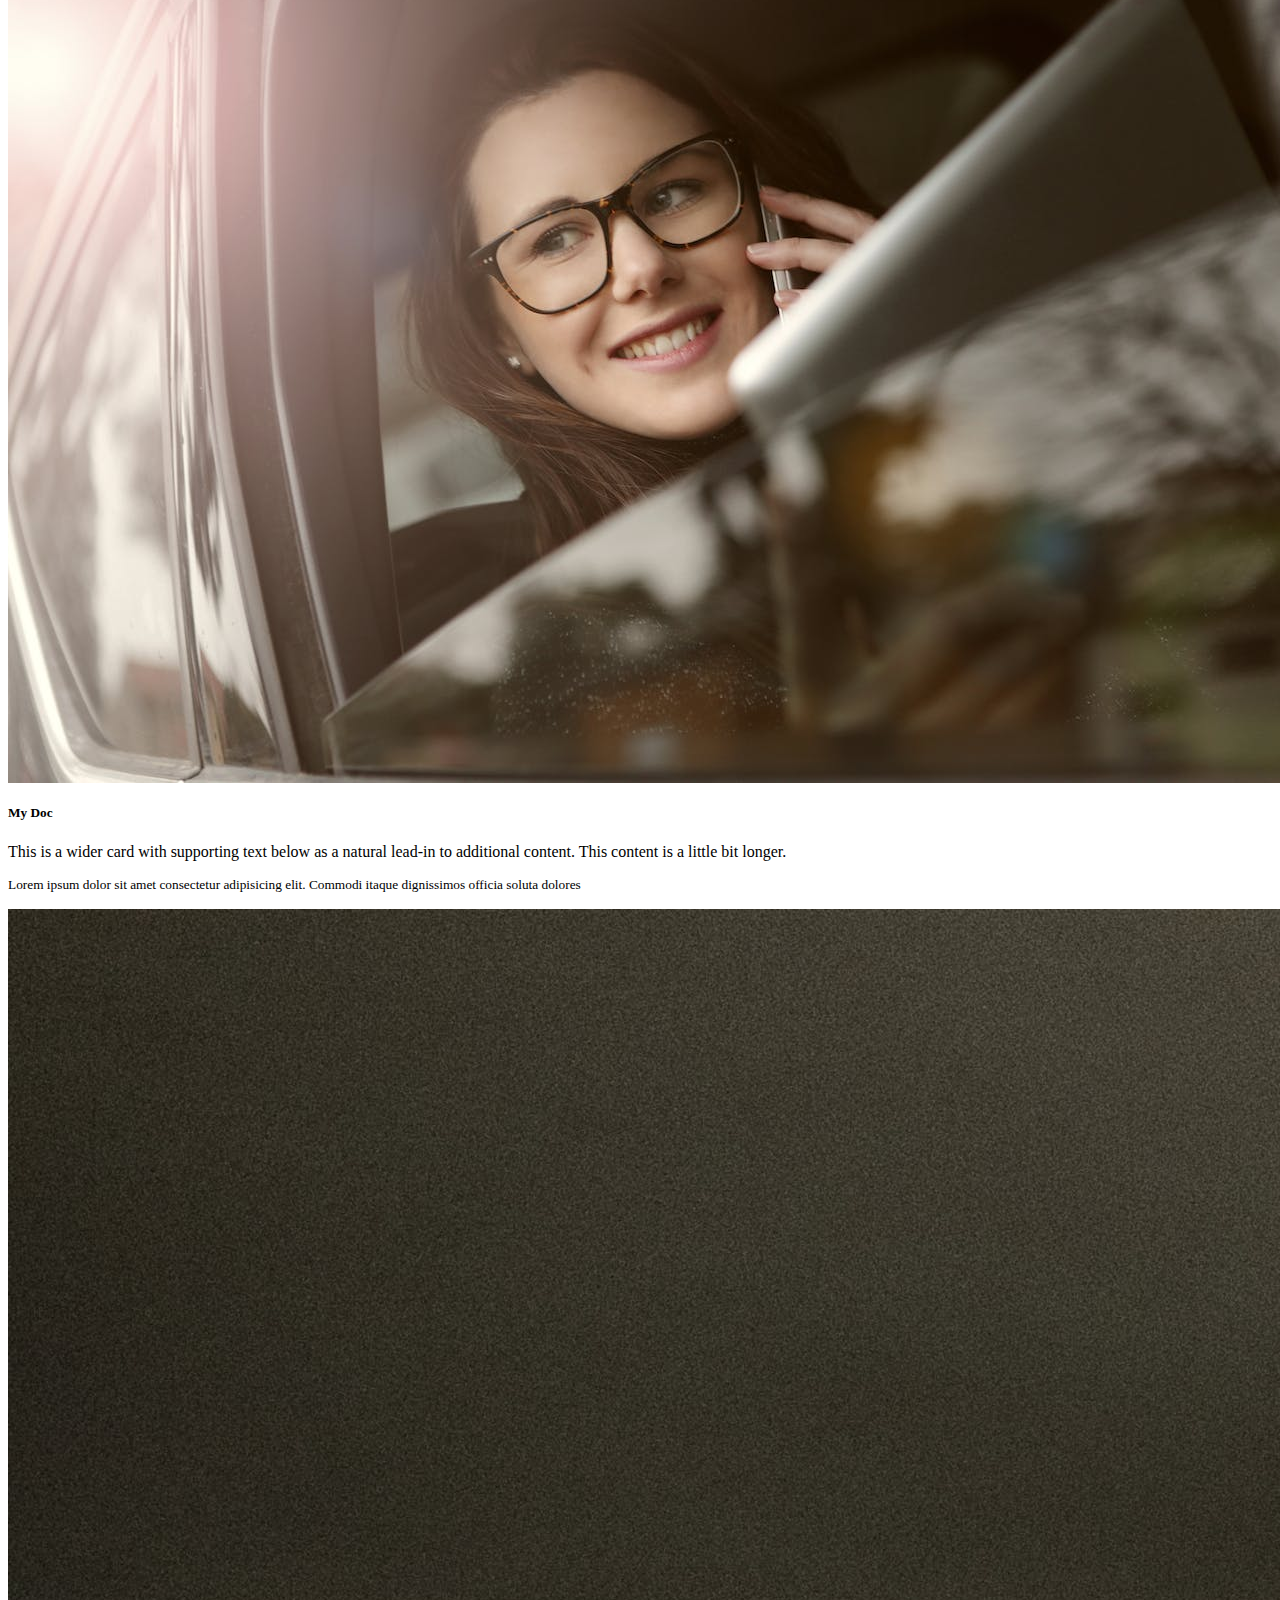
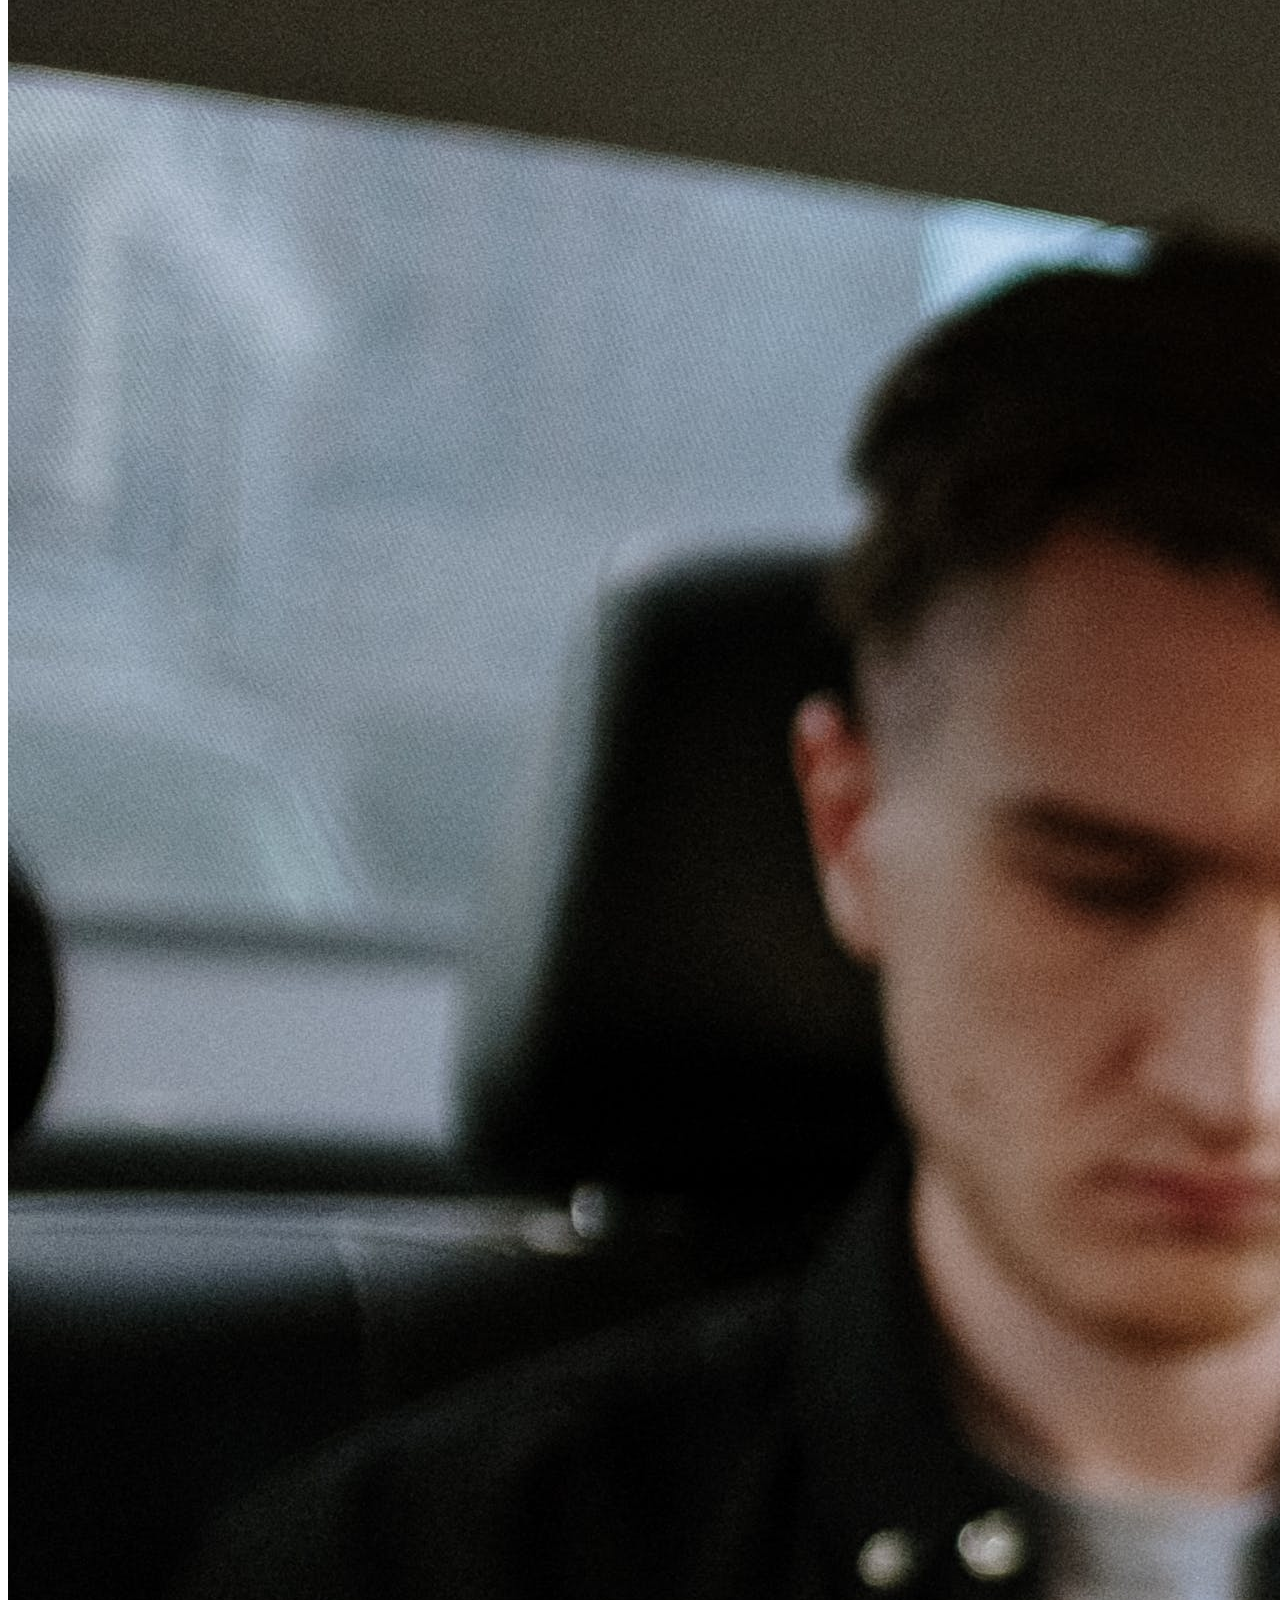
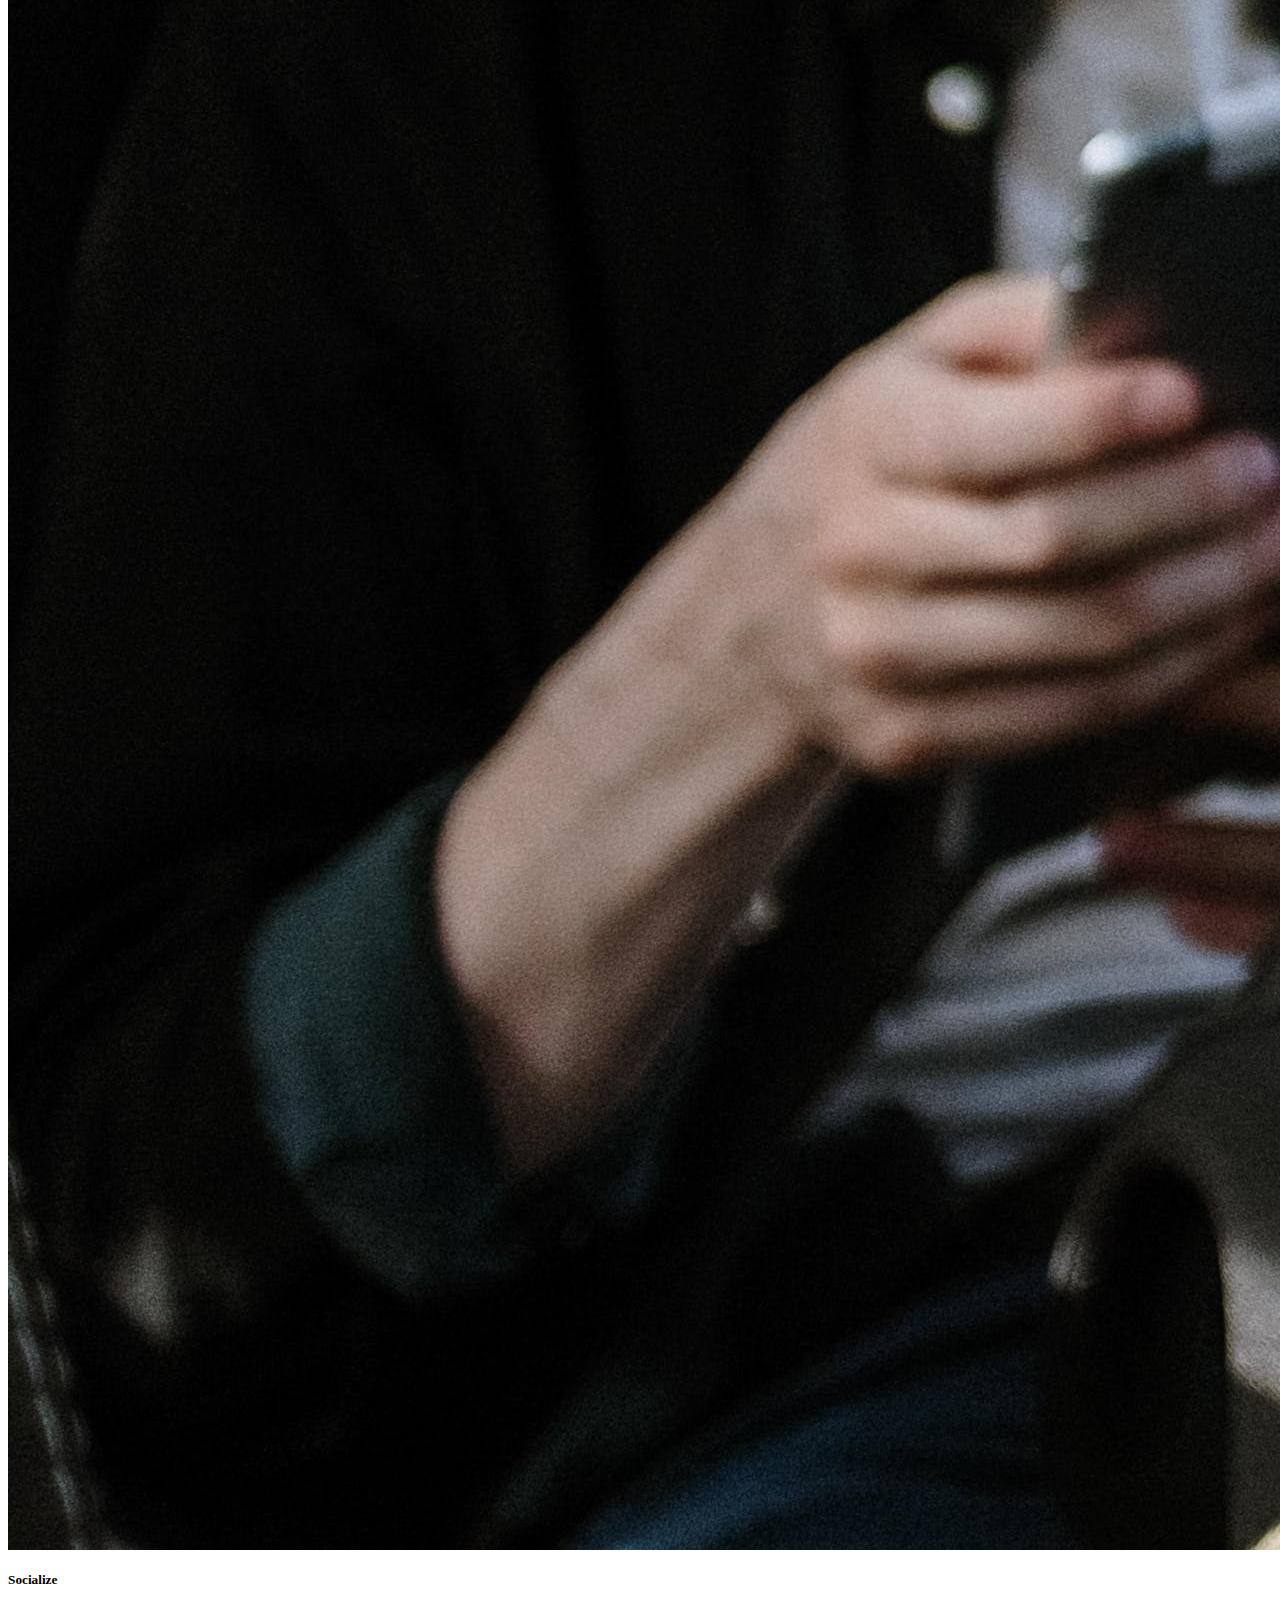
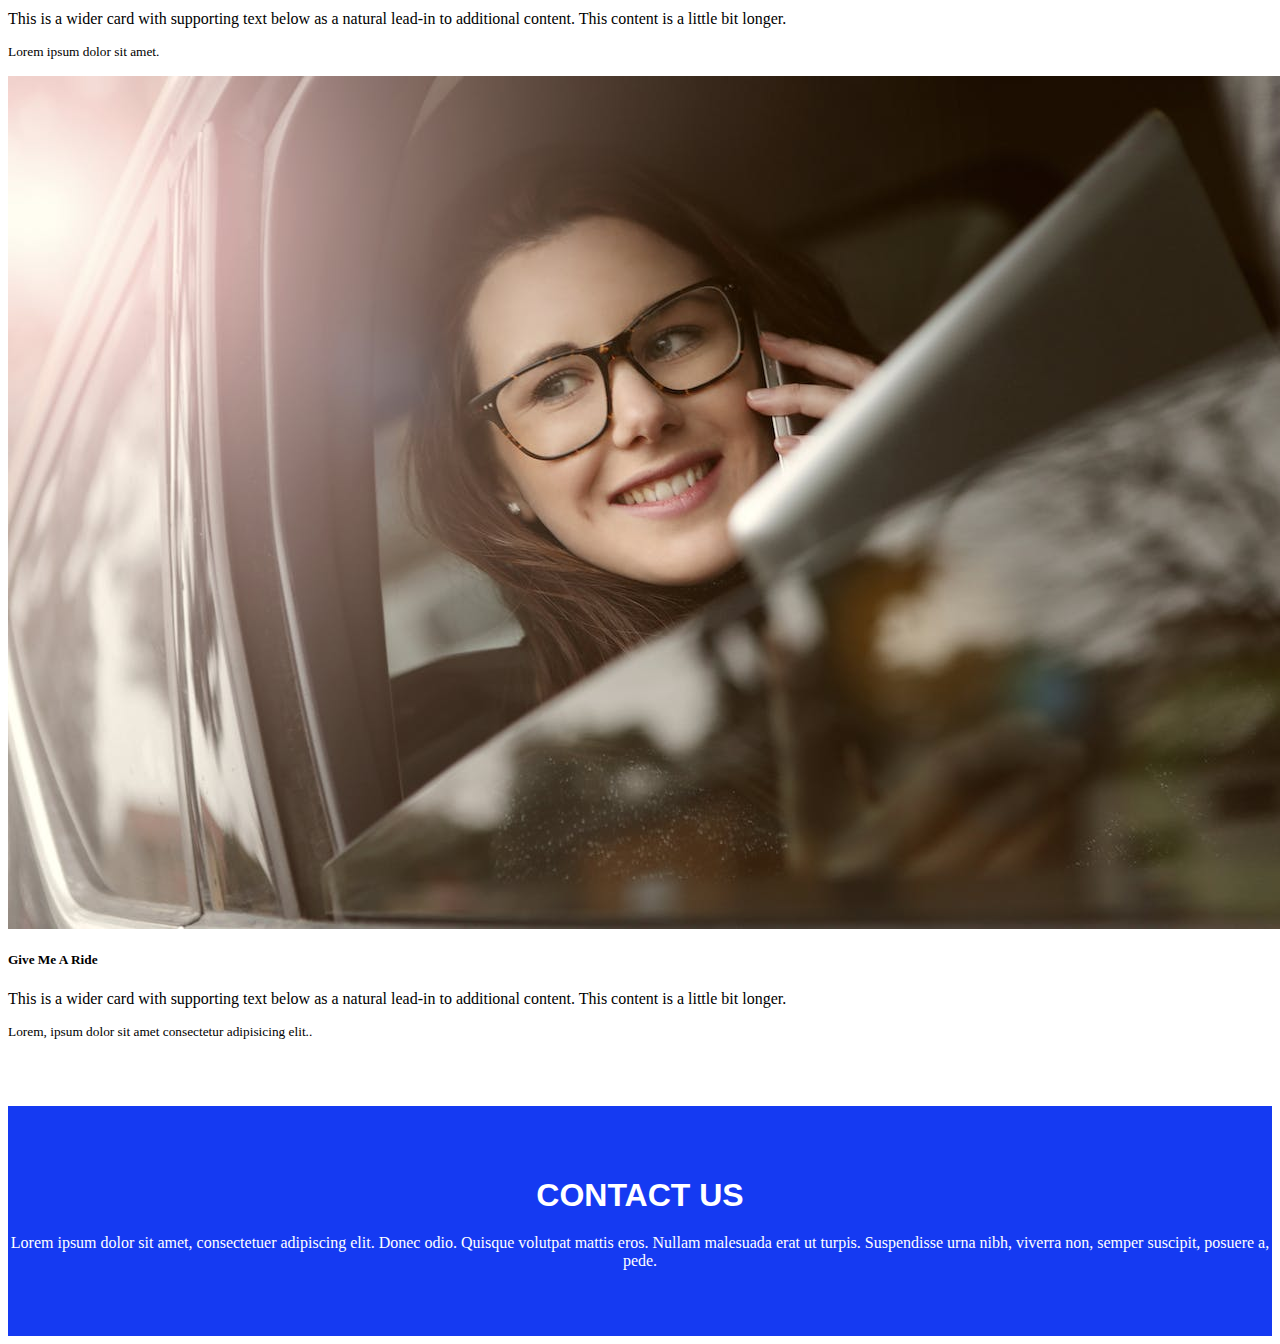
<file: New folder/RideshareWEB.html>
<!DOCTYPE>
<html>
  <head>
    <title>Rideshare</title>
    <!-- CSS only -->
    <link rel="stylesheet" href="https://stackpath.bootstrapcdn.com/bootstrap/5.0.0-alpha1/css/bootstrap.min.css" integrity="sha384-r4NyP46KrjDleawBgD5tp8Y7UzmLA05oM1iAEQ17CSuDqnUK2+k9luXQOfXJCJ4I" crossorigin="anonymous">
    <link rel="stylesheet" href="./Ride.css">
    <!-- JavaScript and dependencies -->
    <script src="https://cdn.jsdelivr.net/npm/popper.js@1.16.0/dist/umd/popper.min.js" integrity="sha384-Q6E9RHvbIyZFJoft+2mJbHaEWldlvI9IOYy5n3zV9zzTtmI3UksdQRVvoxMfooAo" crossorigin="anonymous"></script>
    <script src="https://stackpath.bootstrapcdn.com/bootstrap/5.0.0-alpha1/js/bootstrap.min.js" integrity="sha384-oesi62hOLfzrys4LxRF63OJCXdXDipiYWBnvTl9Y9/TRlw5xlKIEHpNyvvDShgf/" crossorigin="anonymous"></script>
  </head>
  <body>
    <!-- Navbar -->
<nav class="py-3 navbar navbar-expand-lg fixed-top auto-hiding-navbar  ">
    <div class="container">
      <a class="navbar-brand" href="#">
        <img class="logo" src="nova-scotia-community-college-logos-idEYg23TvS.svg" /> Rideshare
      </a>
      <button class="navbar-toggler" type="button" data-toggle="collapse" data-target="#navbarSupportedContent" aria-controls="navbarSupportedContent" aria-expanded="false" aria-label="Toggle navigation">
        <span class="navbar-toggler-icon"></span>
      </button>
      <div class="collapse navbar-collapse" id="navbarSupportedContent">
        <ul class="navbar-nav ml-auto">
          <li class="nav-item">
            <a class="nav-link active" aria-current="page" href="#">Home</a>
          </li>
          <li class="nav-item">
            <a class="nav-link" href="#">About Us</a>
          </li>
          <li class="nav-item">
            <a class="nav-link" href="#">Services</a>
          </li>
          <li class="nav-item">
            <a class="nav-link" href="#">Contact</a>
          </li>
        </ul>
      </div>
    </div>
  </nav>
  <!-- End Navbar -->

  <!-- Hero section -->
<section id="hero">
    <div class="container">
      <div class="row">
        <div class="col">
          <h1>Powered by<br>NSCC Strait</h1>
          <p>Lorem ipsum dolor sit amet, consectetuer adipiscing elit. Donec odio. Quisque volutpat mattis eros. Nullam malesuada erat ut turpis. Suspendisse urna nibh, viverra non, semper suscipit, posuere a, pede.</p>
          <button type="button" class="btn btn-primary btn-large">Learn more</button>
        </div>
        <div class="col img-col">
          <img src="Images/vecteezy_vintage-american-old-style-muscle-car-isolated-on-white_11542883.jpg" class="img-fluid" alt="Software Development">
        </div>
      </div>
      <div class="row cards">
  
        <div class="col-md-4 d-flex justify-content-center">
          <div class="card" style="width: 18rem;">
            <div class="card-body">
              <img src="Images/carsymbol3.svg" class="icon" alt="Service One"/>
              <h5 class="card-title">Drive</h5>
              <p class="card-text">Some quick example text to build on the card title and make up the bulk of the card's content.</p>
            </div>
          </div>
        </div>
  
        <div class="col-md-4 d-flex justify-content-center">
          <div class="card" style="width: 18rem;">
            <div class="card-body">
              <img src="Images/GreenRoughCar.svg" class="icon" alt="Service Two"/>
              <h5 class="card-title">Connect</h5>
              <p class="card-text">Some quick example text to build on the card title and make up the bulk of the card's content.</p>
            </div>
          </div>
        </div>
  
        <div class="col-md-4 d-flex justify-content-center">
          <div class="card" style="width: 18rem;">
            <div class="card-body">
              <img src="Images/1296922.svg" class="icon" alt="Service Three"/>
              <h5 class="card-title">Explore</h5>
              <p class="card-text">Some quick example text to build on the card title and make up the bulk of the card's content.</p>
            </div>
          </div>
        </div>
  
      </div>
    </div>
  </section>
  <!-- End Hero section -->

  <!-- About us section -->
<section id="about-us">
    <div class="container">
      <div class="row align-items-center">
        <div class="col">
          <img src="Images/pexels-tobi-620332.jpg" class="img-fluid rounded-circle" alt="About Us">
        </div>
        <div class="col text-col">
          <h1>About Us</h1>
          <p>Lorem ipsum dolor sit amet, consectetuer adipiscing elit. Donec odio. Quisque volutpat mattis eros. Nullam malesuada erat ut turpis. Suspendisse urna nibh, viverra non, semper suscipit, posuere a, pede.</p>
          <p>Lorem ipsum dolor sit amet, consectetuer adipiscing elit. Donec odio. Quisque volutpat mattis eros. Nullam malesuada erat ut turpis. Suspendisse urna nibh, viverra non, semper suscipit, posuere a, pede.</p>
          <button type="button" class="btn btn-primary btn-large">Let's meet</button>
        </div>
      </div>
    </div>
  </section>
  <!-- End About us section -->

  <!--  section -->
<section id="projects">
    <div class="container">
      <div class="row align-items-center projects">
        <div class="col">
          <h1>A few Photos</h1>
          <p>Lorem ipsum dolor sit amet, consectetuer adipiscing elit. Donec odio. Quisque volutpat mattis eros. Nullam malesuada erat ut turpis. Suspendisse urna nibh, viverra non, semper suscipit, posuere a, pede.</p>
        </div>
      </div>
    
      <div class="row align-items-center">
        <div class="col">
          <div class="card mb-3">
            <img src="Images/pexels-tobi-620332.jpg" class="card-img-top" alt="...">
            <div class="card-body">
              <h5 class="card-title">Connecticut</h5>
              <p class="card-text">This is a wider card with supporting text below as a natural lead-in to additional content. This content is a little bit longer.</p>
              <p class="card-text"><small class="text-muted">React Native, Java, REST Api</small></p>
            </div>
          </div>
        </div>
    
        <div class="col">
          <div class="card mb-3">
            <img src="Images/pexels-andrea-piacquadio-3783084.jpg" class="card-img-top" alt="...">
            <div class="card-body">
              <h5 class="card-title">My Doc</h5>
              <p class="card-text">This is a wider card with supporting text below as a natural lead-in to additional content. This content is a little bit longer.</p>
              <p class="card-text"><small class="text-muted">Lorem ipsum dolor sit amet consectetur adipisicing elit. Commodi itaque dignissimos officia soluta dolores </small></p>
            </div>
          </div>
        </div>
      </div>
    
      <div class="row align-items-center">
        <div class="col">
          <div class="card mb-3">
            <img src="Images/pexels-tobey-620332.jpg" class="card-img-top" alt="...">
            <div class="card-body">
              <h5 class="card-title">Socialize</h5>
              <p class="card-text">This is a wider card with supporting text below as a natural lead-in to additional content. This content is a little bit longer.</p>
              <p class="card-text"><small class="text-muted">Lorem ipsum dolor sit amet.</small></p>
            </div>
          </div>
        </div>
        <div class="col">
          <div class="card mb-3">
            <img src="Images/pexels-andrea-piacquadio-3783084.jpg" class="card-img-top" alt="...">
            <div class="card-body">
              <h5 class="card-title">Give Me A Ride</h5>
              <p class="card-text">This is a wider card with supporting text below as a natural lead-in to additional content. This content is a little bit longer.</p>
              <p class="card-text"><small class="text-muted">Lorem, ipsum dolor sit amet consectetur adipisicing elit..</small></p>
            </div>
          </div>
        </div>
    
      </div>
    </div>
    </section>
    <!-- End  section -->

    <!-- Contact section -->
<section id="contact">
    <div class="container">
      <div class="row align-items-center">
        <div class="col">
          <h1>Contact US</h1>
          <p>Lorem ipsum dolor sit amet, consectetuer adipiscing elit. Donec odio. Quisque volutpat mattis eros. Nullam malesuada erat ut turpis. Suspendisse urna nibh, viverra non, semper suscipit, posuere a, pede.</p>
        </div>
      </div>
    </div>
  </section>
  <!-- End Contact section -->
  </body>
</html>
</file>
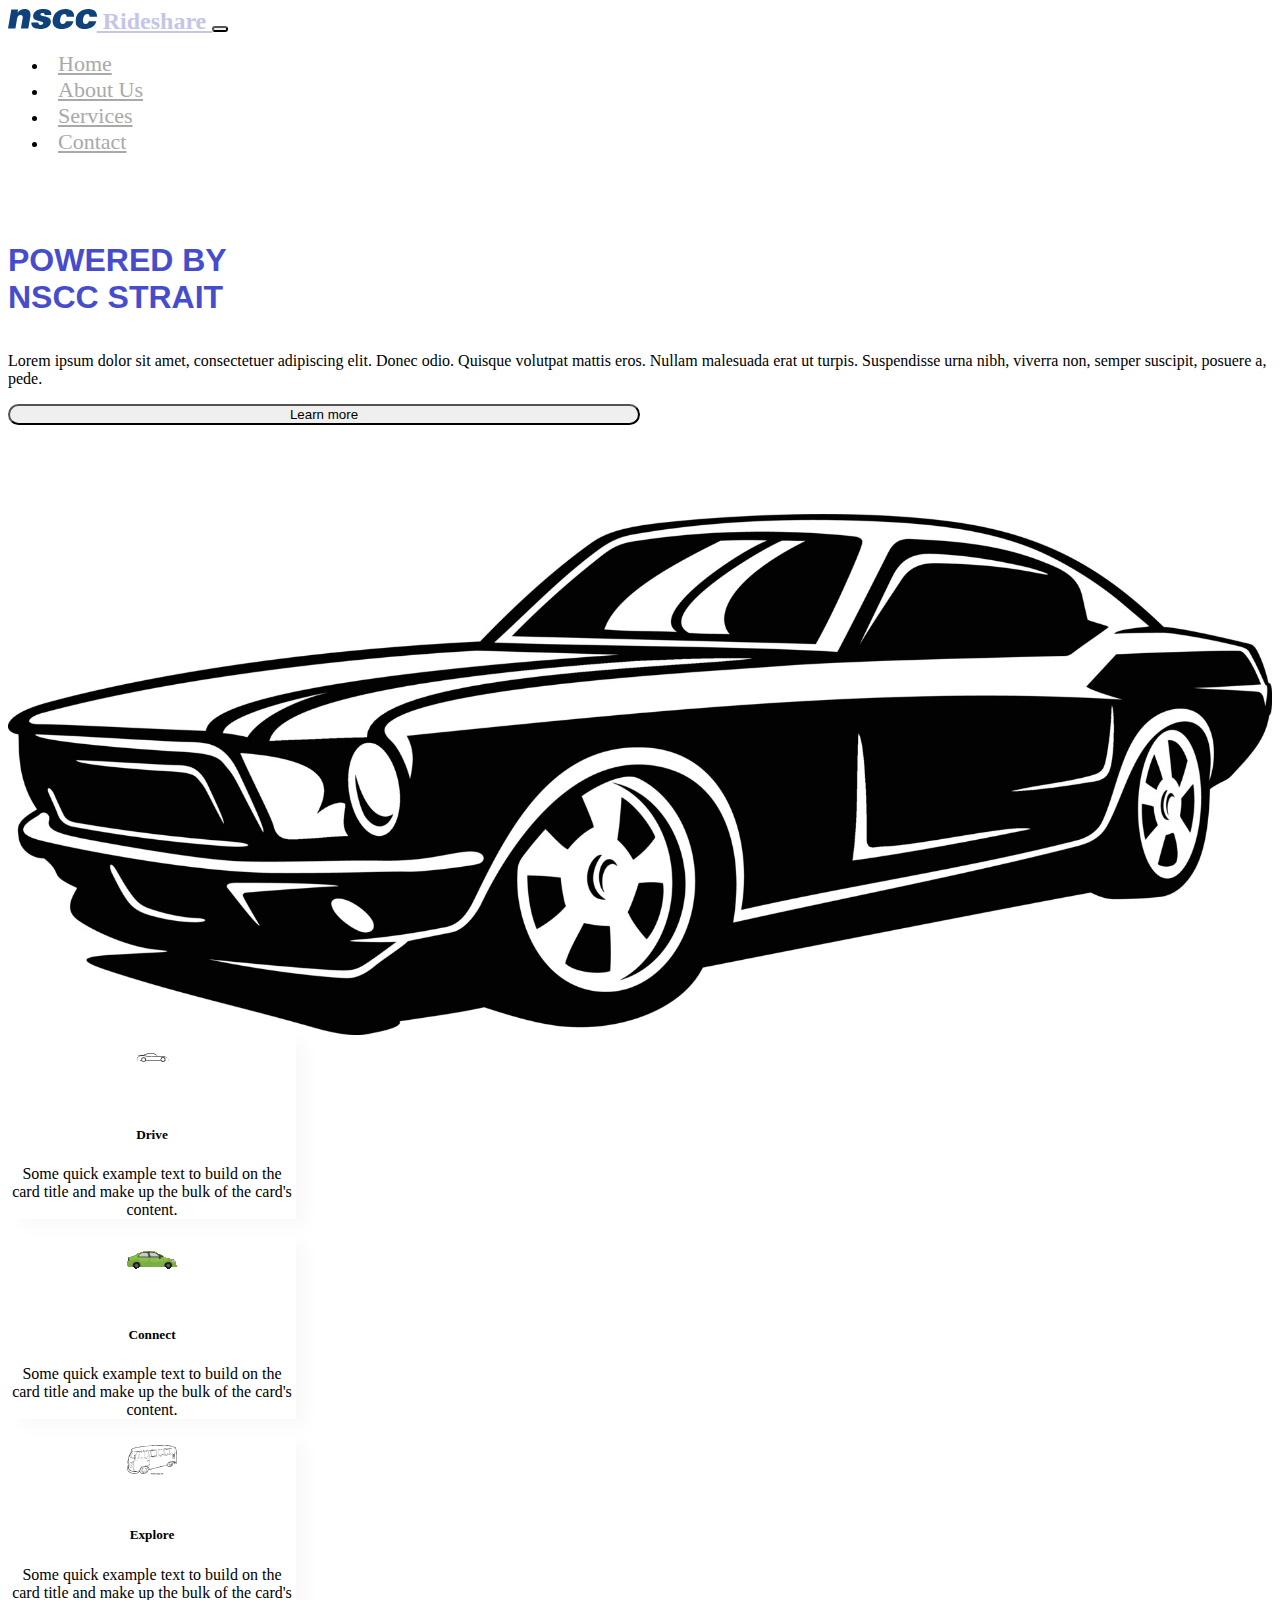
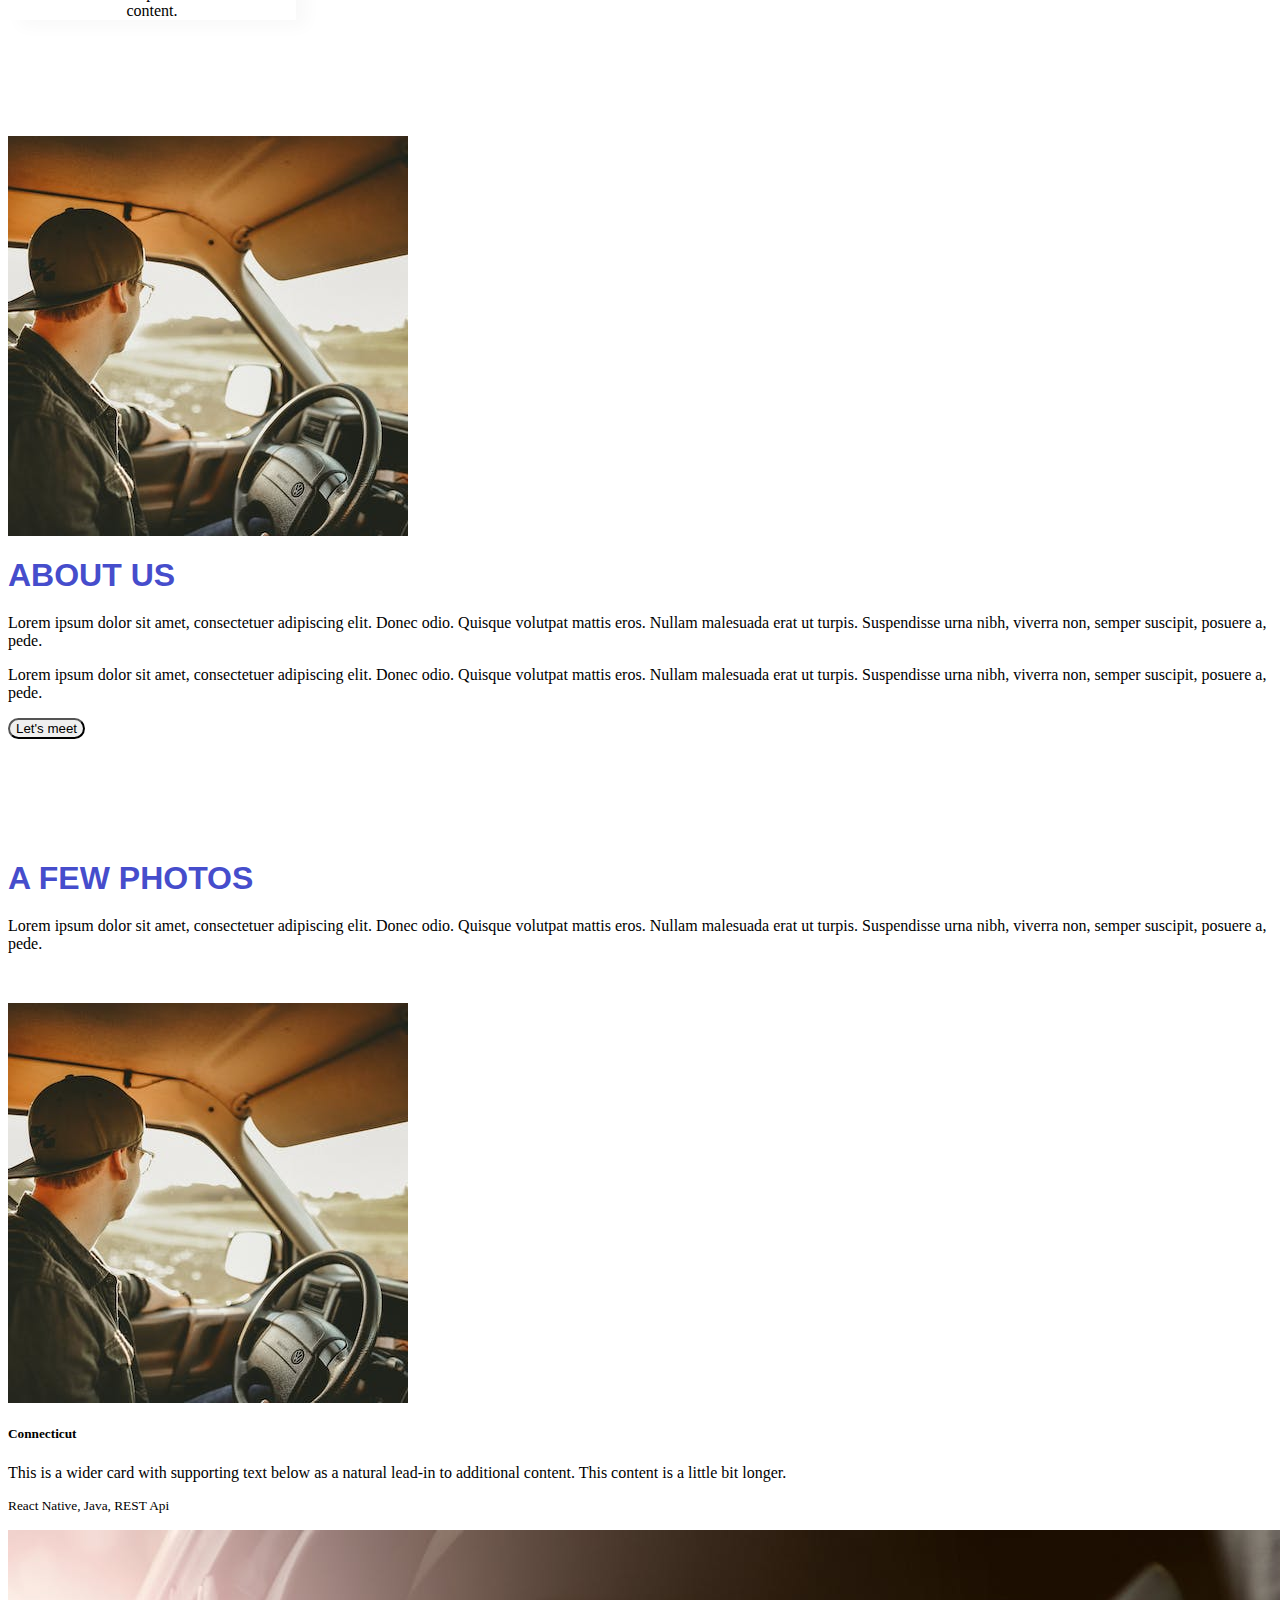
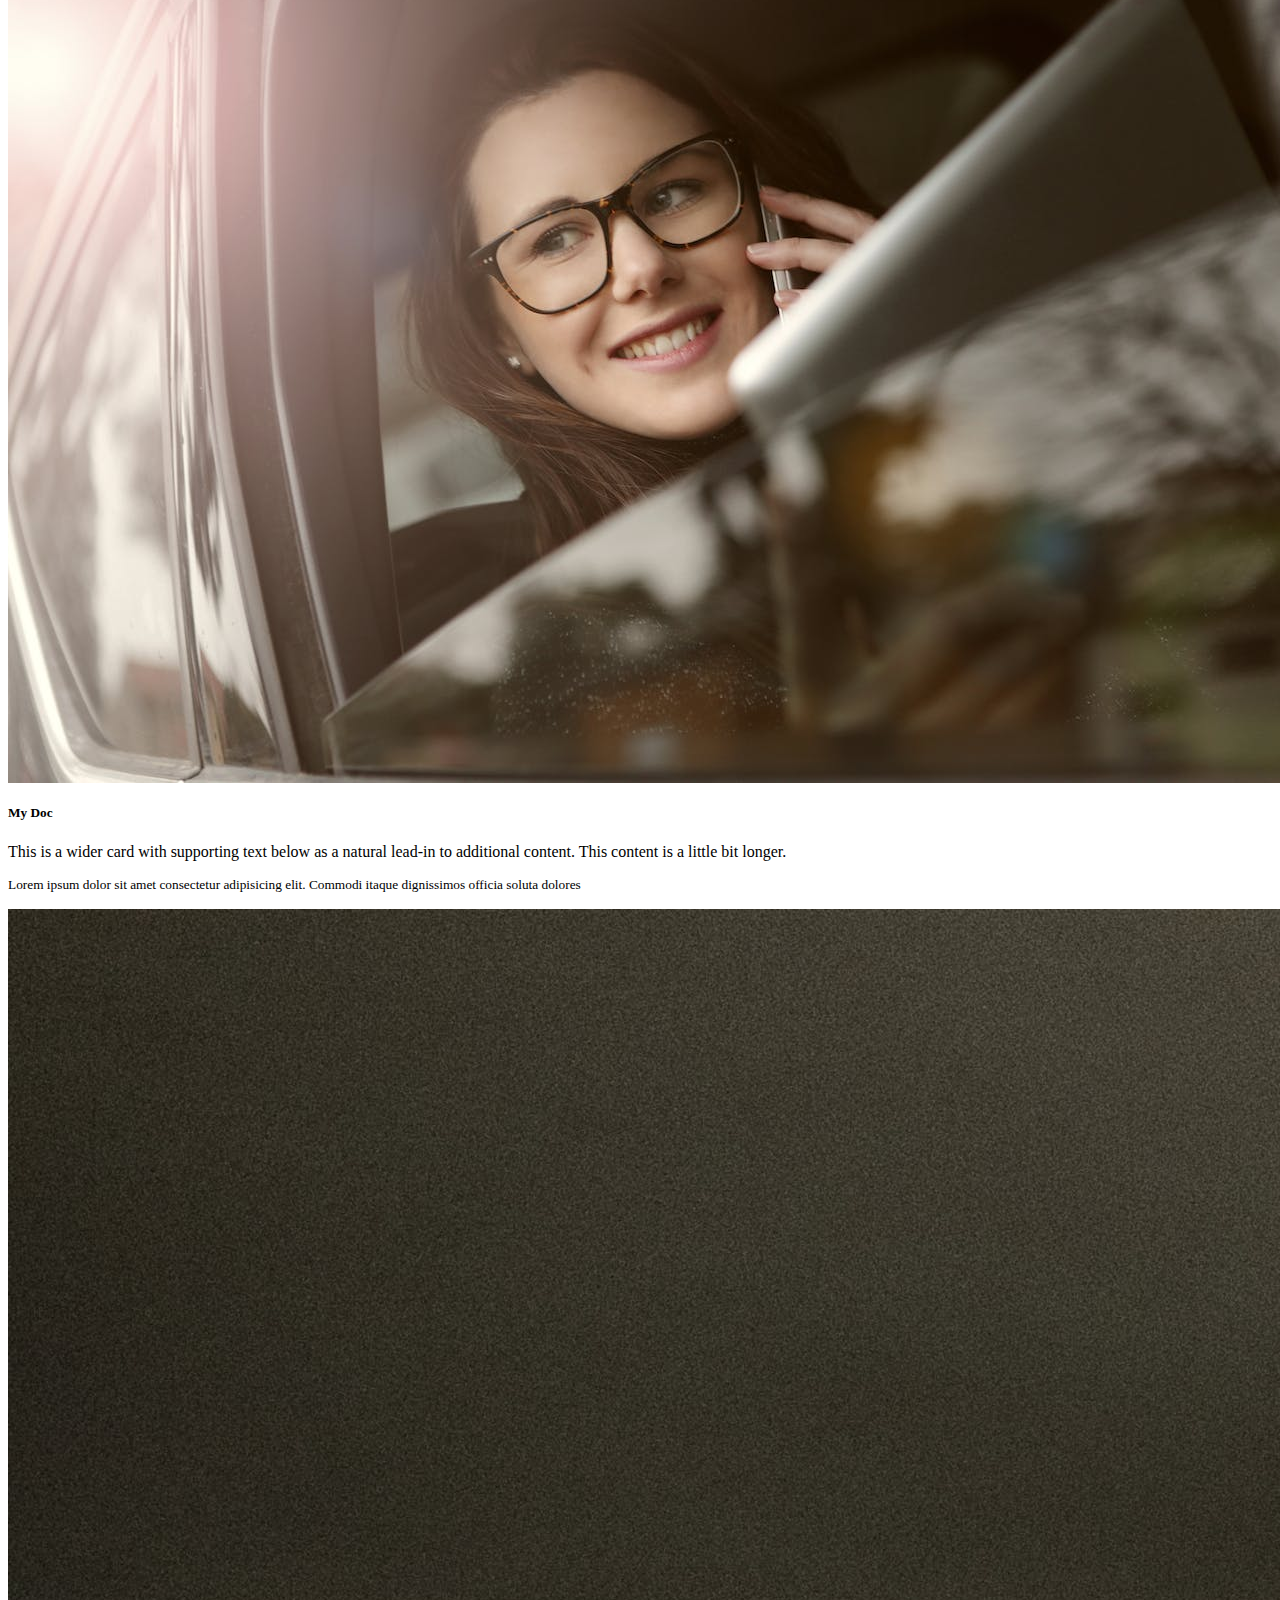
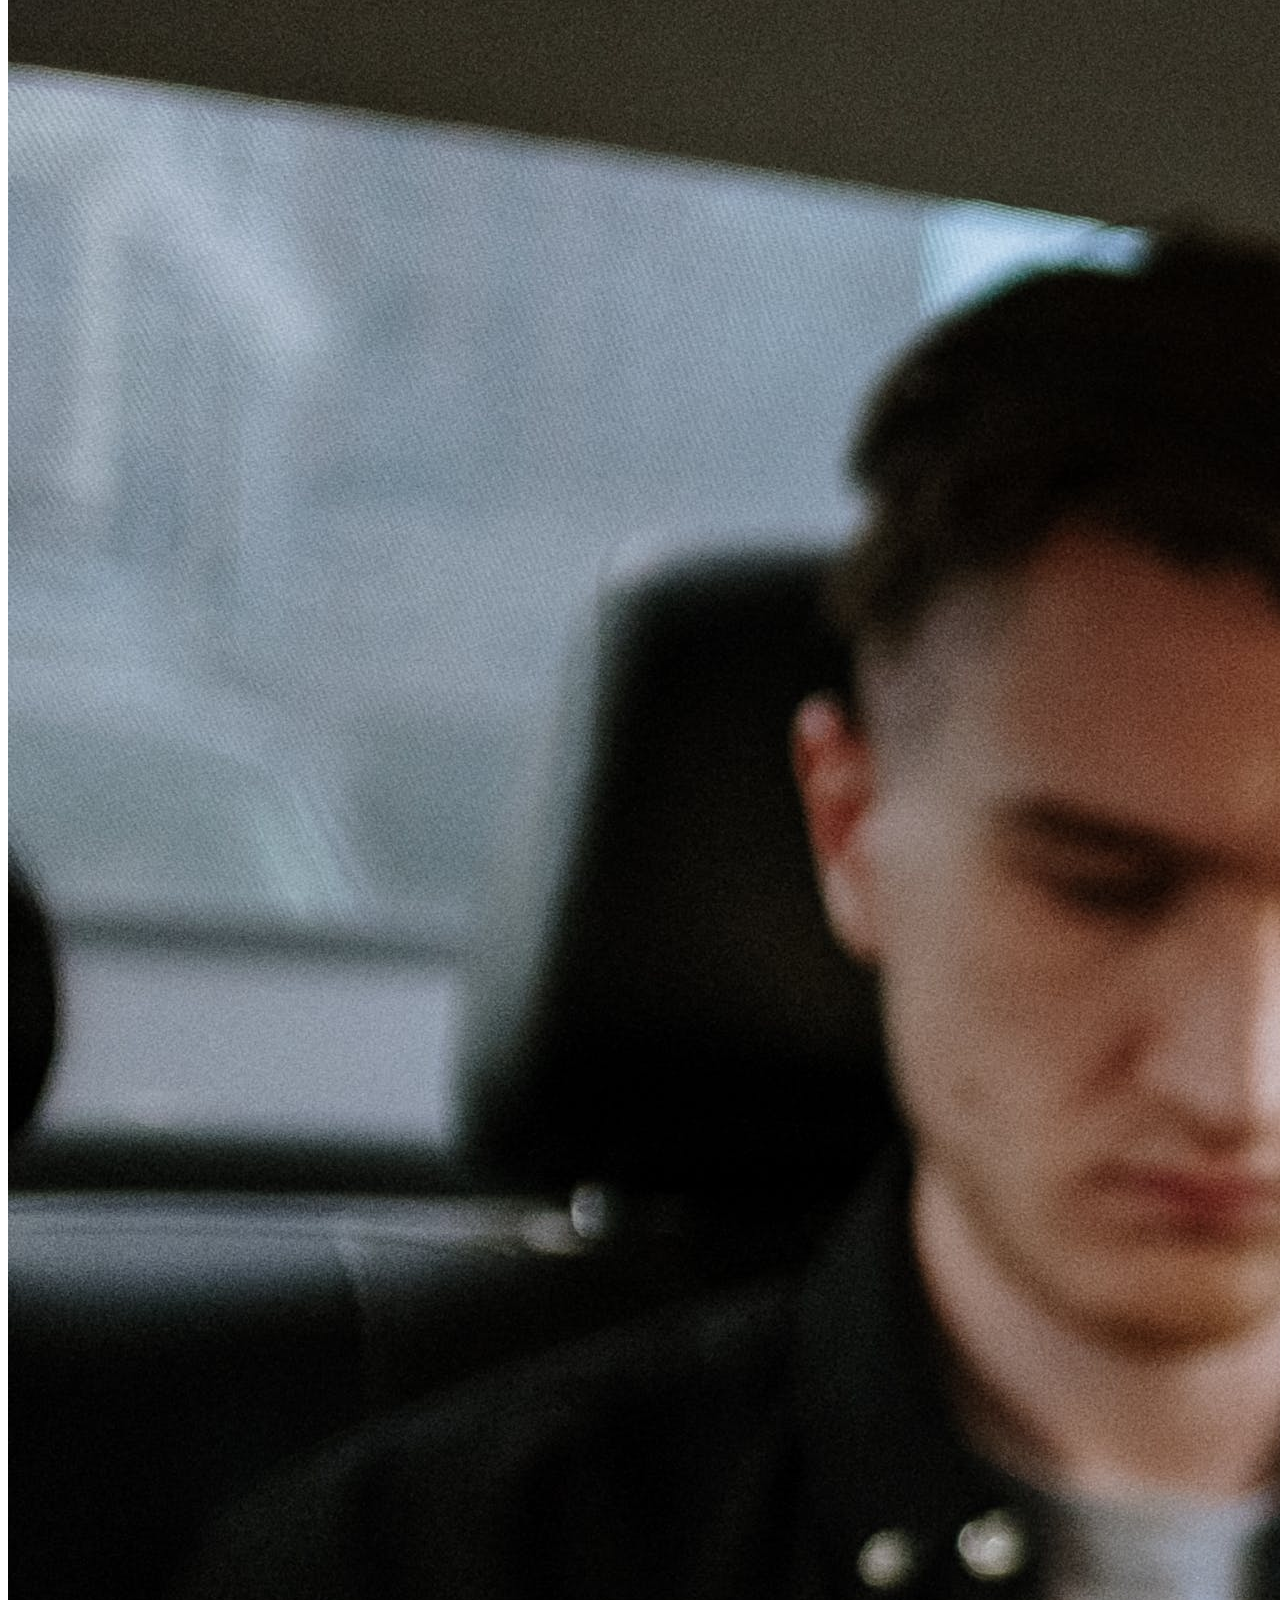
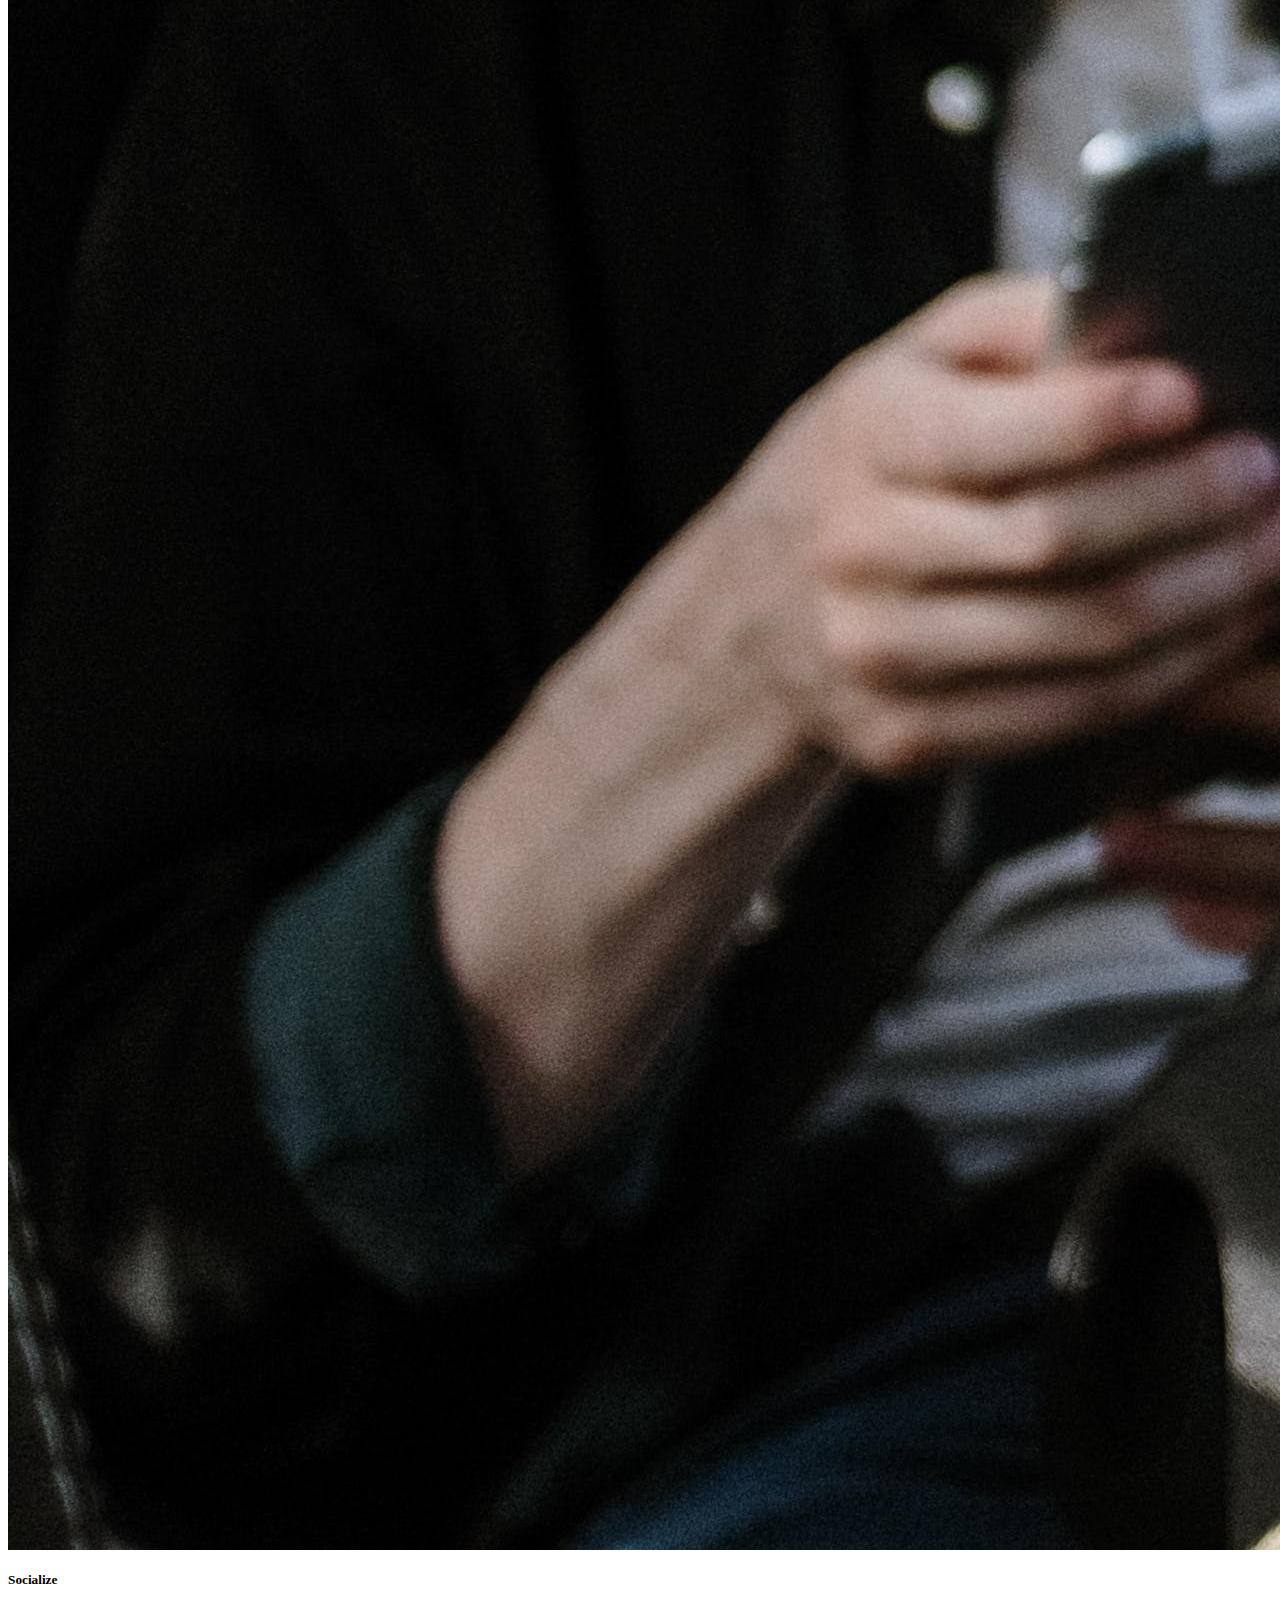
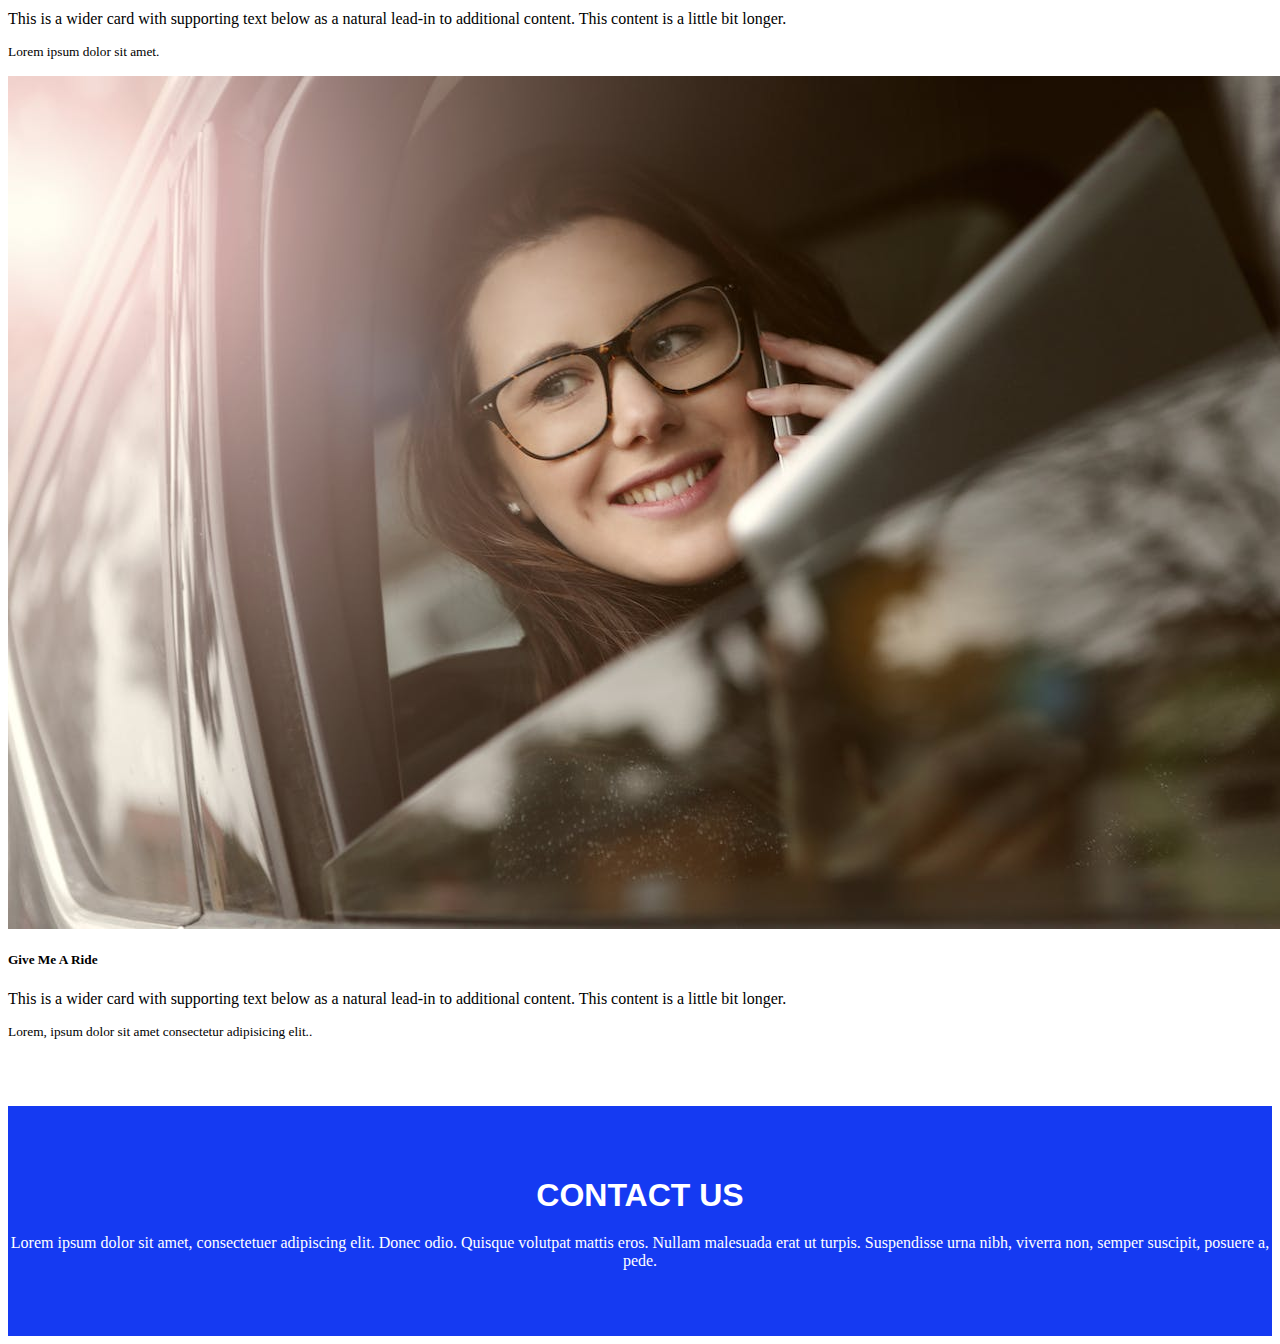
<file: RideSHARE_W0480386/Rideshare.html>
<!DOCTYPE>
<html>

<head>
  <title>Rideshare</title>
  <!-- CSS only -->
  <link rel="stylesheet" href="https://stackpath.bootstrapcdn.com/bootstrap/5.0.0-alpha1/css/bootstrap.min.css"
    integrity="sha384-r4NyP46KrjDleawBgD5tp8Y7UzmLA05oM1iAEQ17CSuDqnUK2+k9luXQOfXJCJ4I" crossorigin="anonymous">
  <link rel="stylesheet" href="./Ride.css">
  <!-- JavaScript and dependencies -->
  <script src="https://cdn.jsdelivr.net/npm/popper.js@1.16.0/dist/umd/popper.min.js"
    integrity="sha384-Q6E9RHvbIyZFJoft+2mJbHaEWldlvI9IOYy5n3zV9zzTtmI3UksdQRVvoxMfooAo"
    crossorigin="anonymous"></script>
  <script src="https://stackpath.bootstrapcdn.com/bootstrap/5.0.0-alpha1/js/bootstrap.min.js"
    integrity="sha384-oesi62hOLfzrys4LxRF63OJCXdXDipiYWBnvTl9Y9/TRlw5xlKIEHpNyvvDShgf/"
    crossorigin="anonymous"></script>
</head>

<body>
  <!-- Navbar -->
  <nav class="py-3 navbar navbar-expand-lg fixed-top auto-hiding-navbar  ">
    <div class="container">
      <a class="navbar-brand" href="#">
        <img class="logo" src="nova-scotia-community-college-logos-idEYg23TvS.svg" /> Rideshare
      </a>
      <button class="navbar-toggler" type="button" data-toggle="collapse" data-target="#navbarSupportedContent"
        aria-controls="navbarSupportedContent" aria-expanded="false" aria-label="Toggle navigation">
        <span class="navbar-toggler-icon"></span>
      </button>
      <div class="collapse navbar-collapse" id="navbarSupportedContent">
        <ul class="navbar-nav ml-auto">
          <li class="nav-item">
            <a class="nav-link active" aria-current="page" href="#">Home</a>
          </li>
          <li class="nav-item">
            <a class="nav-link" href="#">About Us</a>
          </li>
          <li class="nav-item">
            <a class="nav-link" href="#">Services</a>
          </li>
          <li class="nav-item">
            <a class="nav-link" href="#">Contact</a>
          </li>
        </ul>
      </div>
    </div>
  </nav>
  <!-- End Navbar -->

  <!-- Hero section -->
  <section id="hero">
    <div class="container">
      <div class="row">
        <div class="col">
          <h1>Powered by<br>NSCC Strait</h1>
          <p>Lorem ipsum dolor sit amet, consectetuer adipiscing elit. Donec odio. Quisque volutpat mattis eros. Nullam
            malesuada erat ut turpis. Suspendisse urna nibh, viverra non, semper suscipit, posuere a, pede.</p>
          <button type="button" class="btn btn-primary btn-large">Learn more</button>
        </div>
        <div class="col img-col">
          <img src="Images/vecteezy_vintage-american-old-style-muscle-car-isolated-on-white_11542883.jpg"
            class="img-fluid" alt="Software Development">
        </div>
      </div>
      <div class="row cards">

        <div class="col-md-4 d-flex justify-content-center">
          <div class="card" style="width: 18rem;">
            <div class="card-body">
              <img src="Images/carsymbol3.svg" class="icon" alt="Service One" />
              <h5 class="card-title">Drive</h5>
              <p class="card-text">Some quick example text to build on the card title and make up the bulk of the card's
                content.</p>
            </div>
          </div>
        </div>

        <div class="col-md-4 d-flex justify-content-center">
          <div class="card" style="width: 18rem;">
            <div class="card-body">
              <img src="Images/GreenRoughCar.svg" class="icon" alt="Service Two" />
              <h5 class="card-title">Connect</h5>
              <p class="card-text">Some quick example text to build on the card title and make up the bulk of the card's
                content.</p>
            </div>
          </div>
        </div>

        <div class="col-md-4 d-flex justify-content-center">
          <div class="card" style="width: 18rem;">
            <div class="card-body">
              <img src="Images/1296922.svg" class="icon" alt="Service Three" />
              <h5 class="card-title">Explore</h5>
              <p class="card-text">Some quick example text to build on the card title and make up the bulk of the card's
                content.</p>
            </div>
          </div>
        </div>

      </div>
    </div>
  </section>
  <!-- End Hero section -->

  <!-- About us section -->
  <section id="about-us">
    <div class="container">
      <div class="row align-items-center">
        <div class="col">
          <img src="Images/pexels-tobi-620332.jpg" class="img-fluid rounded-circle" alt="About Us">
        </div>
        <div class="col text-col">
          <h1>About Us</h1>
          <p>Lorem ipsum dolor sit amet, consectetuer adipiscing elit. Donec odio. Quisque volutpat mattis eros. Nullam
            malesuada erat ut turpis. Suspendisse urna nibh, viverra non, semper suscipit, posuere a, pede.</p>
          <p>Lorem ipsum dolor sit amet, consectetuer adipiscing elit. Donec odio. Quisque volutpat mattis eros. Nullam
            malesuada erat ut turpis. Suspendisse urna nibh, viverra non, semper suscipit, posuere a, pede.</p>
          <button type="button" class="btn btn-primary btn-large">Let's meet</button>
        </div>
      </div>
    </div>
  </section>
  <!-- End About us section -->

  <!--  section -->
  <section id="projects">
    <div class="container">
      <div class="row align-items-center projects">
        <div class="col">
          <h1>A few Photos</h1>
          <p>Lorem ipsum dolor sit amet, consectetuer adipiscing elit. Donec odio. Quisque volutpat mattis eros. Nullam
            malesuada erat ut turpis. Suspendisse urna nibh, viverra non, semper suscipit, posuere a, pede.</p>
        </div>
      </div>

      <div class="row align-items-center">
        <div class="col">
          <div class="card mb-3">
            <img src="Images/pexels-tobi-620332.jpg" class="card-img-top" alt="...">
            <div class="card-body">
              <h5 class="card-title">Connecticut</h5>
              <p class="card-text">This is a wider card with supporting text below as a natural lead-in to additional
                content. This content is a little bit longer.</p>
              <p class="card-text"><small class="text-muted">React Native, Java, REST Api</small></p>
            </div>
          </div>
        </div>

        <div class="col">
          <div class="card mb-3">
            <img src="Images/pexels-andrea-piacquadio-3783084.jpg" class="card-img-top" alt="...">
            <div class="card-body">
              <h5 class="card-title">My Doc</h5>
              <p class="card-text">This is a wider card with supporting text below as a natural lead-in to additional
                content. This content is a little bit longer.</p>
              <p class="card-text"><small class="text-muted">Lorem ipsum dolor sit amet consectetur adipisicing elit.
                  Commodi itaque dignissimos officia soluta dolores </small></p>
            </div>
          </div>
        </div>
      </div>

      <div class="row align-items-center">
        <div class="col">
          <div class="card mb-3">
            <img src="Images/pexels-tobey-620332.jpg" class="card-img-top" alt="...">
            <div class="card-body">
              <h5 class="card-title">Socialize</h5>
              <p class="card-text">This is a wider card with supporting text below as a natural lead-in to additional
                content. This content is a little bit longer.</p>
              <p class="card-text"><small class="text-muted">Lorem ipsum dolor sit amet.</small></p>
            </div>
          </div>
        </div>
        <div class="col">
          <div class="card mb-3">
            <img src="Images/pexels-andrea-piacquadio-3783084.jpg" class="card-img-top" alt="...">
            <div class="card-body">
              <h5 class="card-title">Give Me A Ride</h5>
              <p class="card-text">This is a wider card with supporting text below as a natural lead-in to additional
                content. This content is a little bit longer.</p>
              <p class="card-text"><small class="text-muted">Lorem, ipsum dolor sit amet consectetur adipisicing
                  elit..</small></p>
            </div>
          </div>
        </div>

      </div>
    </div>
  </section>
  <!-- End  section -->

  <!-- Contact section -->
  <section id="contact">
    <div class="container">
      <div class="row align-items-center">
        <div class="col">
          <h1>Contact US</h1>
          <p>Lorem ipsum dolor sit amet, consectetuer adipiscing elit. Donec odio. Quisque volutpat mattis eros. Nullam
            malesuada erat ut turpis. Suspendisse urna nibh, viverra non, semper suscipit, posuere a, pede.</p>
        </div>
      </div>
    </div>
  </section>
  <!-- End Contact section -->
</body>

</html>
</file>
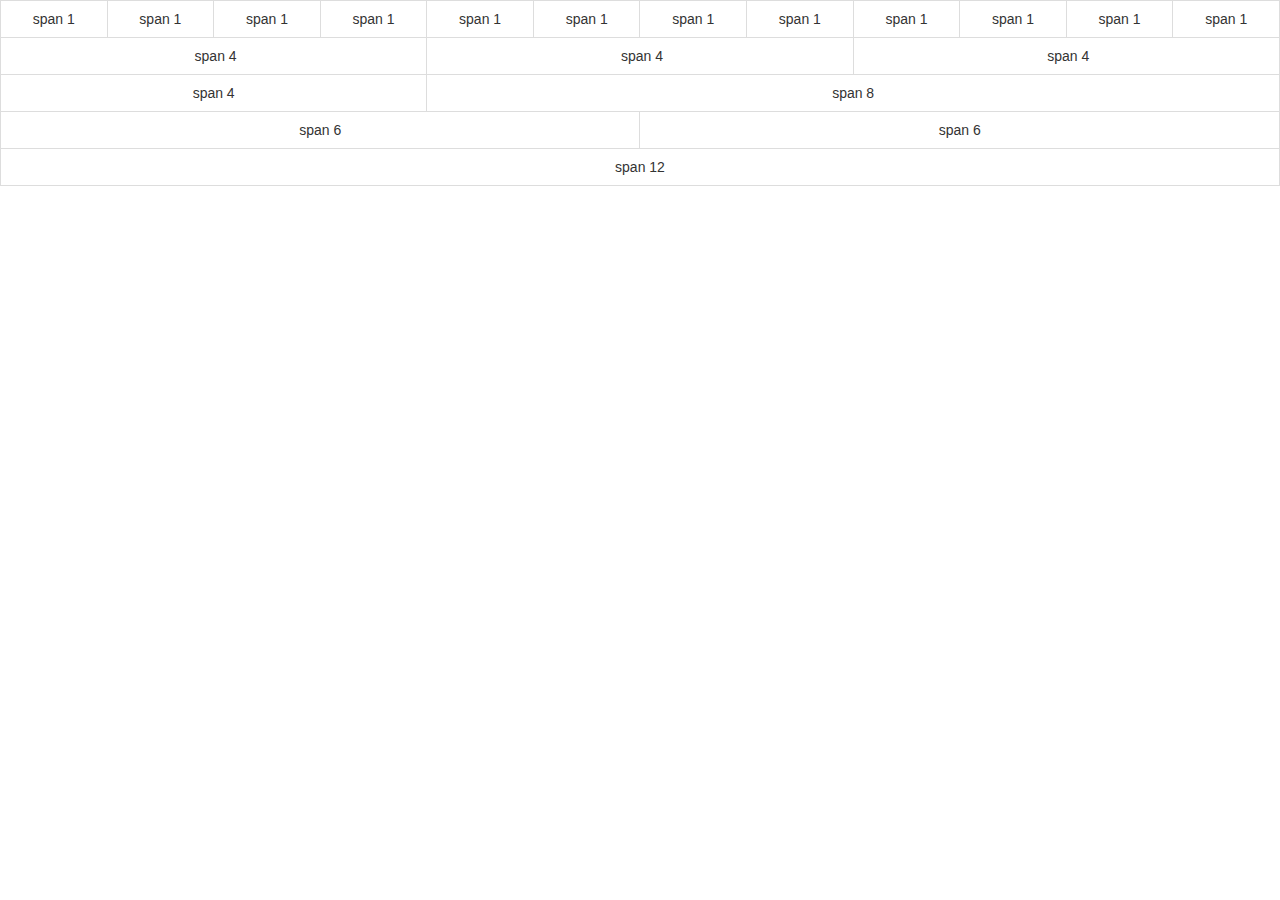
<file: wwwroot/test.html>
<!--
    Author: Davis Boudreau
    Student ID: W0305171
    Course: WEBD1000, WEBD3100
    Date: 09/26/23
    Project: Basic Responsive HTML Webpage Grid Layout and Tables
    CSS Framework: Bootstrap 5
    Version: 1.0
-->
<!DOCTYPE html>
<html>
    <head>
        <title>Bootstrap Example</title>
        <meta charset="utf-8">
        <meta name="viewport" content="width=device-width, initial-scale=1">
        <link rel="stylesheet" href="https://maxcdn.bootstrapcdn.com/bootstrap/3.4.1/css/bootstrap.min.css">
        <script src="https://ajax.googleapis.com/ajax/libs/jquery/3.6.4/jquery.min.js"></script>
        <script src="https://maxcdn.bootstrapcdn.com/bootstrap/3.4.1/js/bootstrap.min.js"></script>
    </head>
    <body>
        <div class="table-responsive text-center">
            <table class="table grid table-bordered">
                <tbody>
                    <tr>
                        <td>span 1</td>
                        <td>span 1</td>  
                        <td>span 1</td>
                        <td>span 1</td>
                        <td>span 1</td>  
                        <td>span 1</td>
                        <td>span 1</td>
                        <td>span 1</td>  
                        <td>span 1</td>
                        <td>span 1</td>
                        <td>span 1</td>  
                        <td>span 1</td>
                    </tr>
                    <tr>
                        <td colspan="4">&nbsp;span 4</td>
                        <td colspan="4">&nbsp;span 4</td>  
                        <td colspan="4">&nbsp;span 4</td>
                    </tr>
                    <tr>
                        <td colspan="4">span 4</td>
                        <td colspan="8">span 8</td>  
                    </tr>
                    <tr>
                        <td colspan="6">span 6</td>
                        <td colspan="6">span 6</td>  
                    </tr>
                    <tr>
                        <td colspan="12">span 12</td>
                    </tr>
                </tbody>
            </table>
        </div>
    </body>
</html>
</file>
<file: Portfolio_Exam(W0480386)/style.css>
.header {
    padding: 80px; /* some padding */
    text-align: center; /* center the text */
    background: beige; /* green background */
    color: black; /* white text color */
  }
  
  /* Increase the font size of the <h1> element */
  .header h1 {
    font-size: 50px;
  }

  * {box-sizing: border-box;}

body { 
  margin: 0;
  font-family: Arial, Helvetica, sans-serif;
}

.nav {
  overflow: hidden;
  background-color: burlywood;
  padding: 20px 10px;
}

.nav a {
  float: left;
  color: black;
  text-align: center;
  padding: 12px;
  text-decoration: none;
  font-size: 18px; 
  line-height: 25px;
  border-radius: 4px;
}

.nav a.logo {
  font-size: 25px;
  font-weight: bold;
}

.nav a:hover {
  background-color: #ddd;
  color: black;
  transition: 0.4s;
}

.nav a.active {
  background-color:bisque;
  color: black;
  transition: 0.4s;
}

.header-right {
  float: right;
}

@media screen and (max-width: 500px) {
  .header a {
    float: none;
    display: block;
    text-align: left;
  }
  
  .header-right {
    float: none;
  }
}

body, html {
    height: 100%;
    margin: 0;
    font-family: Arial, Helvetica, sans-serif;
  }
  
  .hero-image {
    background-image: linear-gradient(rgba(0, 0, 0, 0.5), rgba(0, 0, 0, 0.5)), url("pexels-rdne-stock-project-7502114.jpg");
    height: 50%;
    background-position: center;
    background-repeat: no-repeat;
    background-size: cover;
    position: relative;
  }
  
  .hero-text {
    text-align: center;
    position: absolute;
    top: 50%;
    left: 50%;
    transform: translate(-50%, -50%);
    color: white;
  }
  
  .hero-text button {
    border: none;
    outline: 0;
    display: inline-block;
    padding: 10px 25px;
    color: black;
    background-color: #ddd;
    text-align: center;
    cursor: pointer;
  }
  
  .hero-text button:hover {
    background-color: #555;
    color: white;
    transition: 0.5s;
  }
  
  /* Column container */
.row {  
    display: flex;
    flex-wrap: wrap;
  }
  
  /* Create two unequal columns that sits next to each other */
  /* Sidebar/left column */
  .side {
    flex: 50%;
    background-color:beige;
    padding: 20px;
  }
  
  /* Main column */
  .main {
    flex: 50%;
    background-color: burlywood;
    padding: 20px;
  }
  
  /* Fake image, just for this example */
  .fakeimg {
    background-color: #aaa;
    width: 100%;
    padding: 20px;
  }

  .footer{
    text-align: center;
    color: burlywood;
    text-decoration: none;
  }
  .footer a {
    display: inline;
    color:burlywood;
    text-align: center;
    padding: 14px 20px;
    text-decoration: none;

  }
</file>
<file: New folder/Ride.css>
body {
    display: block;
    overflow-x: hidden;
  }
  nav {
    background-color: white;
  }
  .navbar-brand img {
    max-height: 50px;
  }
  .navbar-brand {
    font-size: 24px;
    text-transform: capitalize;
    font-weight: 900;
    color: #c5c5e9;
  }
  nav ul li a {
    color: #a9a9a9;
    font-size: 22px;
    margin: auto 10px;
  }
  nav ul li a:hover {
    color: rgb(245, 245, 247);
  }

  section {
    padding-top: 50px;
    padding-bottom: 50px;
  }
  section h1 {
    text-transform: uppercase;
    font-weight: 900;
    color: #464dcc;
    text-align: left;
    margin-bottom: 20px;
    font-family:Verdana, Geneva, Tahoma, sans-serif ;
  }
  section p {
    font-size: 16px;
    font-weight: 300;
  }
  button {
    max-width: 50%;
    border-radius: 50px !important;
  }
  #hero .col {
    justify-content: center; 
    flex-direction: column;
    display: flex;
  }
  #hero .img-col {
    justify-content: flex-end; 
    margin-top: 89px;
  }
  #hero img {
    max-width: 100% !important;
    width: 100%;
  }
  #hero .card {
    box-shadow: 11px 7px 16px #f9f9f9;
    border: 0;
    text-align: center;
  }
  #hero .icon {
    width: 50px;
    height: 50px;
    margin-bottom: 20px;
  }
  #projects .projects {
    margin-bottom: 50px;
  }
  #contact {
    text-align: center;
    background-color: #153af2;
    color: white;
  }
  #contact h1 {
    text-align: center;
    color: white;
  }
</file>
<file: RideSHARE_W0480386/Ride.css>
body {
    display: block;
    overflow-x: hidden;
  }
  nav {
    background-color: white;
  }
  .navbar-brand img {
    max-height: 50px;
  }
  .navbar-brand {
    font-size: 24px;
    text-transform: capitalize;
    font-weight: 900;
    color: #c5c5e9;
  }
  nav ul li a {
    color: #a9a9a9;
    font-size: 22px;
    margin: auto 10px;
  }
  nav ul li a:hover {
    color: rgb(245, 245, 247);
  }

  section {
    padding-top: 50px;
    padding-bottom: 50px;
  }
  section h1 {
    text-transform: uppercase;
    font-weight: 900;
    color: #464dcc;
    text-align: left;
    margin-bottom: 20px;
    font-family:Verdana, Geneva, Tahoma, sans-serif ;
  }
  section p {
    font-size: 16px;
    font-weight: 300;
  }
  button {
    max-width: 50%;
    border-radius: 50px !important;
  }
  #hero .col {
    justify-content: center; 
    flex-direction: column;
    display: flex;
  }
  #hero .img-col {
    justify-content: flex-end; 
    margin-top: 89px;
  }
  #hero img {
    max-width: 100% !important;
    width: 100%;
  }
  #hero .card {
    box-shadow: 11px 7px 16px #f9f9f9;
    border: 0;
    text-align: center;
  }
  #hero .icon {
    width: 50px;
    height: 50px;
    margin-bottom: 20px;
  }
  #projects .projects {
    margin-bottom: 50px;
  }
  #contact {
    text-align: center;
    background-color: #153af2;
    color: white;
  }
  #contact h1 {
    text-align: center;
    color: white;
  }
</file>
